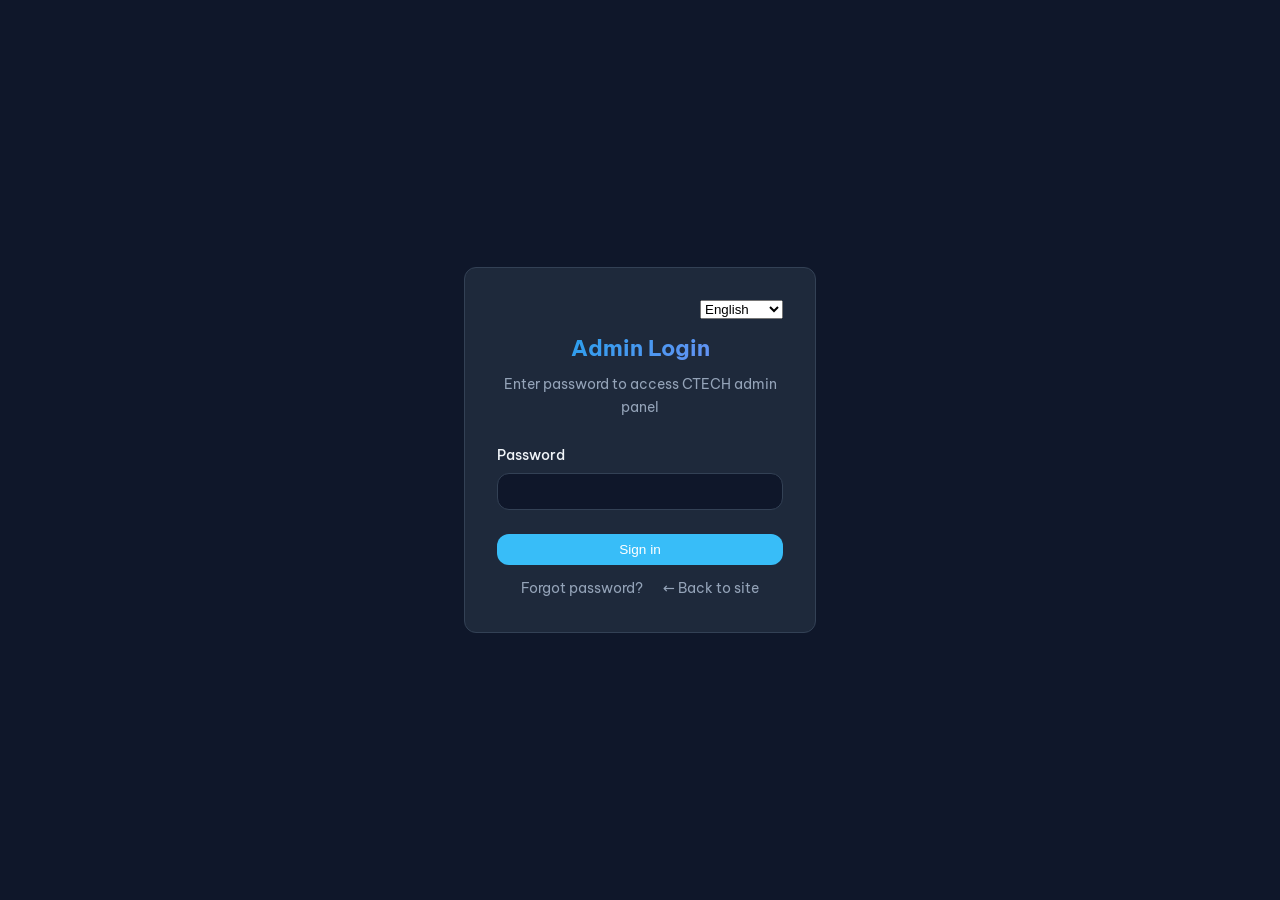
<file: admin/index.html>
<!DOCTYPE html>
<html lang="vi">
<head>
  <meta charset="UTF-8">
  <meta name="viewport" content="width=device-width, initial-scale=1.0">
  <title>Admin — CTECH</title>
  <link rel="icon" href="../assets/favicon.svg?v=2" type="image/svg+xml">
  <link rel="apple-touch-icon" href="../assets/favicon.svg?v=2">
  <link rel="stylesheet" href="../css/style.css">
  <link rel="stylesheet" href="../css/admin.css">
  <script src="../js/theme-bootstrap.js"></script>
</head>
<body class="admin-body" data-base="../">
  <header class="admin-header">
    <h1 data-i18n="admin.title">Bảng quản trị CTECH</h1>
    <div class="admin-header-actions">
      <button type="button" id="btn-admin-logout" class="admin-logout-btn" data-i18n="admin.logout">Đăng xuất</button>
      <select id="lang-select" class="lang-select"></select>
      <nav class="admin-nav">
        <a href="index.html" class="active" data-i18n="admin.dashboard">Tổng quan</a>
        <a href="posts.html" data-i18n="admin.posts">Quản lý đánh giá</a>
        <a href="site.html" data-i18n="admin.site">Cài đặt Website</a>
        <a href="security.html" data-i18n="admin.security.nav">Bảo mật</a>
        <a href="../index.html" data-i18n="admin.backToSite">← Về website</a>
      </nav>
    </div>
  </header>

  <main class="admin-main">
    <div class="admin-stats">
      <div class="admin-stat">
        <div class="admin-stat-num" id="stat-posts">0</div>
        <div class="admin-stat-label" data-i18n="admin.stats.posts">Bài đánh giá</div>
      </div>
      <div class="admin-stat">
        <div class="admin-stat-num" id="stat-comments">0</div>
        <div class="admin-stat-label" data-i18n="admin.stats.comments">Bình luận</div>
      </div>
    </div>

    <div class="admin-cards">
      <a href="posts.html" class="admin-card">
        <div class="admin-card-icon">📝</div>
        <h3 data-i18n="admin.posts">Quản lý đánh giá</h3>
        <p data-i18n="admin.postsDesc">Thêm, sửa, xóa bài đánh giá công nghệ</p>
      </a>
      <a href="site.html" class="admin-card">
        <div class="admin-card-icon">⚙️</div>
        <h3 data-i18n="admin.site">Cài đặt Website</h3>
        <p data-i18n="admin.siteDesc">Thông tin website, profile, giới thiệu</p>
      </a>
      <a href="security.html" class="admin-card">
        <div class="admin-card-icon">🔐</div>
        <h3 data-i18n="admin.security.nav">Bảo mật</h3>
        <p data-i18n="admin.security.desc">Đổi mật khẩu quản trị, khôi phục qua Gmail</p>
      </a>
    </div>
  </main>

  <div class="toast hidden" id="toast"></div>
  <script src="../js/ui-select.js"></script>
  <script src="../js/i18n.js"></script>
  <script src="../js/auth.js"></script>
  <script src="../js/core.js"></script>
  <script>
    // Full app served from Render backend (same origin) - relative paths only, no API_BASE
  </script>
  <script>
    (async () => {
      await AdminAuth.requireAuth();
      await BlogCore.initAdmin();
      AdminAuth.bindLogout();
      const posts = BlogCore.data().posts || [];
      BlogCore.$('#stat-posts').textContent = posts.length;
      BlogCore.$('#stat-comments').textContent = posts.reduce((n, p) => n + (p.comments?.length || 0), 0);
    })();
  </script>
</body>
</html>
</file>
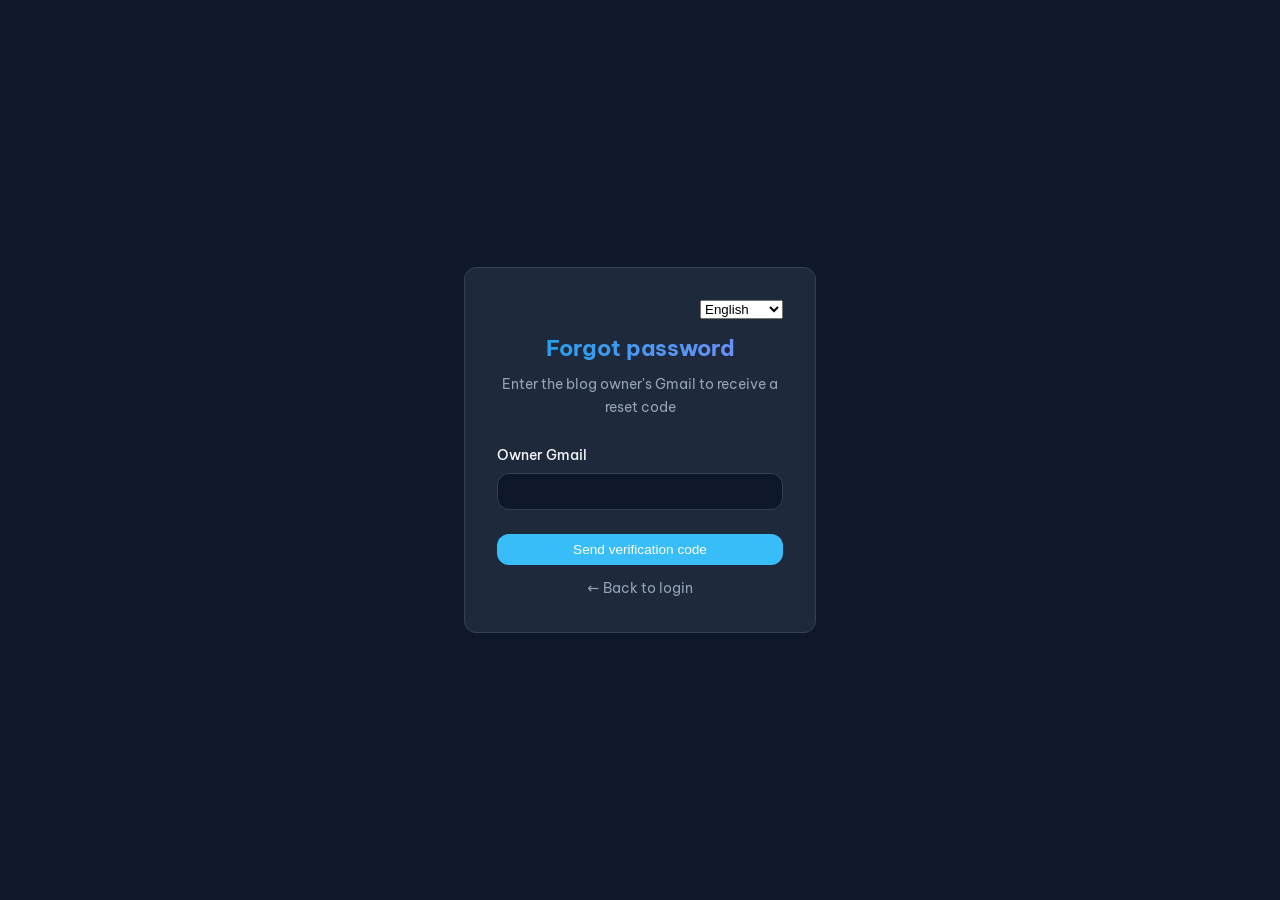
<file: admin/forgot-password.html>
<!DOCTYPE html>
<html lang="vi">
<head>
  <meta charset="UTF-8">
  <meta name="viewport" content="width=device-width, initial-scale=1.0">
  <title>Quên mật khẩu — CTECH Admin</title>
  <link rel="icon" href="../assets/favicon.svg?v=2" type="image/svg+xml">
  <link rel="apple-touch-icon" href="../assets/favicon.svg?v=2">
  <link rel="stylesheet" href="../css/style.css">
  <link rel="stylesheet" href="../css/admin.css">
  <script src="../js/theme-bootstrap.js"></script>
</head>
<body class="admin-body admin-login-page" data-base="../" data-page="admin-forgot">
  <main class="admin-login">
    <div class="admin-login-card">
      <div class="admin-login-lang">
        <select id="lang-select" class="lang-select"></select>
      </div>
      <h1 data-i18n="admin.forgot.title">Quên mật khẩu</h1>
      <p data-i18n="admin.forgot.desc">Nhập Gmail chủ blog để nhận mã xác nhận đặt lại mật khẩu</p>

      <form id="forgot-step1" autocomplete="off">
        <label>
          <span class="i18n-label" data-i18n="admin.forgot.email">Gmail chủ blog</span>
          <input type="email" id="forgot-email" autocomplete="email" required>
        </label>
        <p class="login-error hidden" id="forgot-error"></p>
        <p class="admin-login-hint hidden" id="forgot-success"></p>
        <button type="submit" class="btn-primary" data-i18n="admin.forgot.sendCode">Gửi mã xác nhận</button>
      </form>

      <form id="forgot-step2" class="hidden" autocomplete="off">
        <label>
          <span class="i18n-label" data-i18n="admin.forgot.code">Mã xác nhận (6 số)</span>
          <input type="text" id="reset-code" inputmode="numeric" pattern="[0-9]{6}" maxlength="6" required>
        </label>
        <label>
          <span class="i18n-label" data-i18n="admin.forgot.newPassword">Mật khẩu mới</span>
          <input type="password" id="reset-new-password" autocomplete="new-password" required>
        </label>
        <label>
          <span class="i18n-label" data-i18n="admin.forgot.confirmPassword">Xác nhận mật khẩu mới</span>
          <input type="password" id="reset-confirm-password" autocomplete="new-password" required>
        </label>
        <p class="login-error hidden" id="reset-error"></p>
        <button type="submit" class="btn-primary" data-i18n="admin.forgot.reset">Đặt lại mật khẩu</button>
      </form>

      <a href="login.html" class="admin-login-back" data-i18n="admin.forgot.backLogin">← Quay lại đăng nhập</a>
    </div>
  </main>

  <script src="../js/ui-select.js"></script>
  <script src="../js/i18n.js"></script>
  <script src="../js/auth.js"></script>
  <script>
    (async () => {
      await I18n.init();
      let ownerEmail = '';

      const step1 = document.getElementById('forgot-step1');
      const step2 = document.getElementById('forgot-step2');
      const err1 = document.getElementById('forgot-error');
      const ok1 = document.getElementById('forgot-success');
      const err2 = document.getElementById('reset-error');

      step1.addEventListener('submit', async (e) => {
        e.preventDefault();
        err1.classList.add('hidden');
        ok1.classList.add('hidden');
        ownerEmail = document.getElementById('forgot-email').value.trim();
        const result = await AdminAuth.forgotPassword(ownerEmail);
        if (result.ok) {
          ok1.textContent = result.message || I18n.t('admin.forgot.sent');
          ok1.classList.remove('hidden');
          step1.classList.add('hidden');
          step2.classList.remove('hidden');
        } else {
          err1.textContent = result.error || I18n.t('admin.forgot.error');
          err1.classList.remove('hidden');
        }
      });

      step2.addEventListener('submit', async (e) => {
        e.preventDefault();
        err2.classList.add('hidden');
        const code = document.getElementById('reset-code').value.trim();
        const newPassword = document.getElementById('reset-new-password').value;
        const confirmPassword = document.getElementById('reset-confirm-password').value;
        if (newPassword !== confirmPassword) {
          err2.textContent = I18n.t('admin.security.confirmMismatch');
          err2.classList.remove('hidden');
          return;
        }
        const result = await AdminAuth.resetPassword(ownerEmail, code, newPassword);
        if (result.ok) {
          await AdminAuth.login(newPassword);
          window.location.href = 'index.html';
        } else {
          err2.textContent = result.error || I18n.t('admin.forgot.resetError');
          err2.classList.remove('hidden');
        }
      });
    })();
  </script>
</body>
</html>
</file>
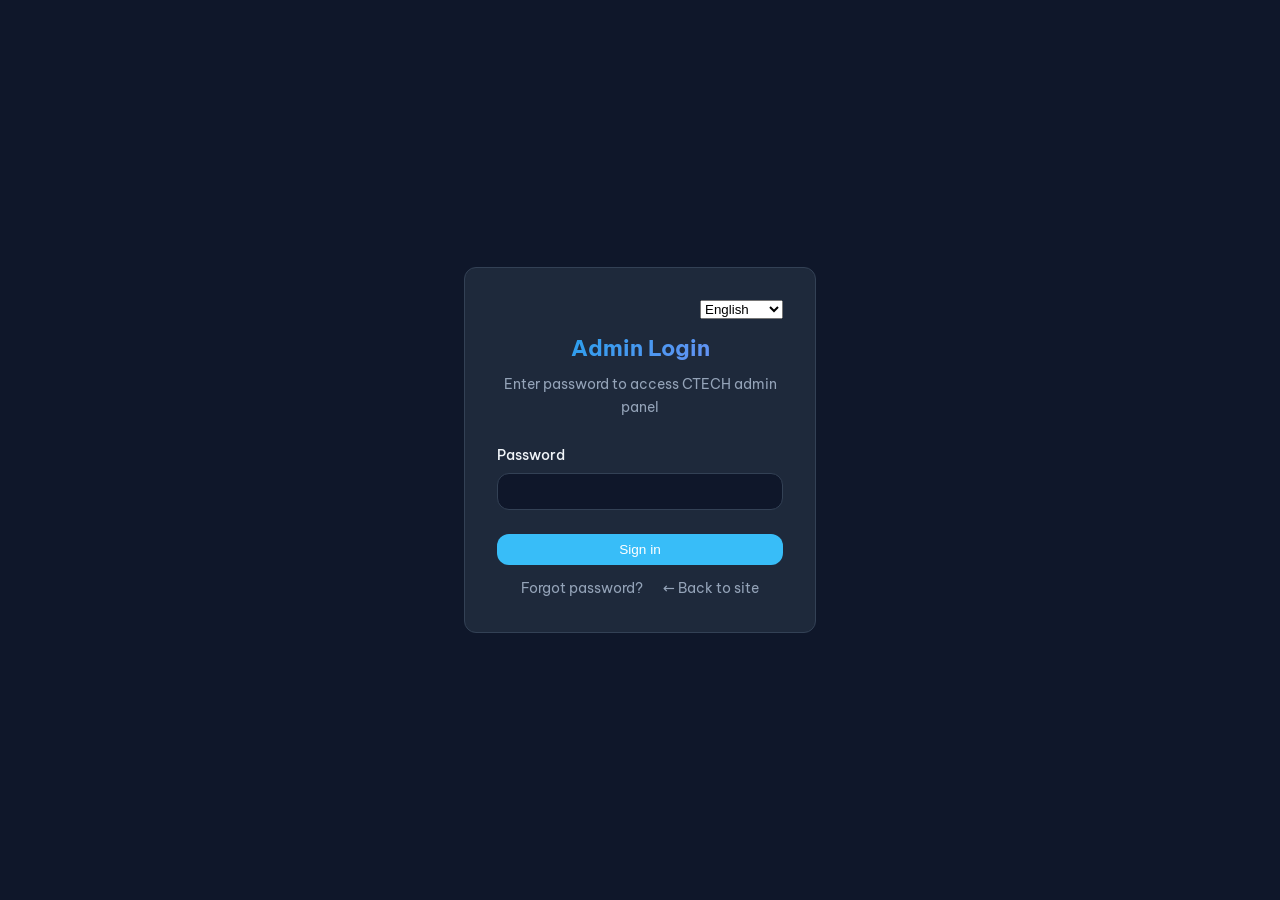
<file: admin/login.html>
<!DOCTYPE html>
<html lang="vi">
<head>
  <meta charset="UTF-8">
  <meta name="viewport" content="width=device-width, initial-scale=1.0">
  <title>Đăng nhập Admin — CTECH</title>
  <link rel="icon" href="../assets/favicon.svg?v=2" type="image/svg+xml">
  <link rel="apple-touch-icon" href="../assets/favicon.svg?v=2">
  <link rel="stylesheet" href="../css/style.css">
  <link rel="stylesheet" href="../css/admin.css">
  <script src="../js/theme-bootstrap.js"></script>
</head>
<body class="admin-body admin-login-page" data-base="../" data-page="admin-login">
  <main class="admin-login">
    <div class="admin-login-card">
      <div class="admin-login-lang">
        <select id="lang-select" class="lang-select"></select>
      </div>
      <h1 data-i18n="admin.login.title">Đăng nhập Quản trị</h1>
      <p data-i18n="admin.login.desc">Nhập mật khẩu để truy cập bảng quản trị CTECH</p>
      <form id="login-form" autocomplete="off">
        <label>
          <span class="i18n-label" data-i18n="admin.login.password">Mật khẩu</span>
          <input type="password" id="login-password" autocomplete="off" required>
        </label>
        <p class="login-error hidden" id="login-error" data-i18n="admin.login.error">Mật khẩu không đúng</p>
        <button type="submit" class="btn-primary" data-i18n="admin.login.submit">Đăng nhập</button>
      </form>
      <a href="forgot-password.html" class="admin-login-back" data-i18n="admin.forgot.link">Quên mật khẩu?</a>
      <a href="../index.html" class="admin-login-back" data-i18n="admin.backToSite">← Về website</a>
    </div>
  </main>

  <script src="../js/ui-select.js"></script>
  <script src="../js/i18n.js"></script>
  <script src="../js/auth.js"></script>
  <script>
    // Full app served from Render backend (same origin) - relative paths only, no API_BASE
  </script>
  <script>
    (async () => {
      await I18n.init();
      if (AdminAuth.getPassword()) {
        window.location.href = 'index.html';
        return;
      }
      document.getElementById('login-form').addEventListener('submit', async (e) => {
        e.preventDefault();
        const password = document.getElementById('login-password').value.trim();
        const errEl = document.getElementById('login-error');
        errEl.classList.add('hidden');
        const result = await AdminAuth.login(password);
        if (result.ok) {
          window.location.href = 'index.html';
        } else {
          errEl.textContent = result.error || I18n.t('admin.login.error');
          errEl.classList.remove('hidden');
        }
      });
    })();
  </script>
</body>
</html>
</file>
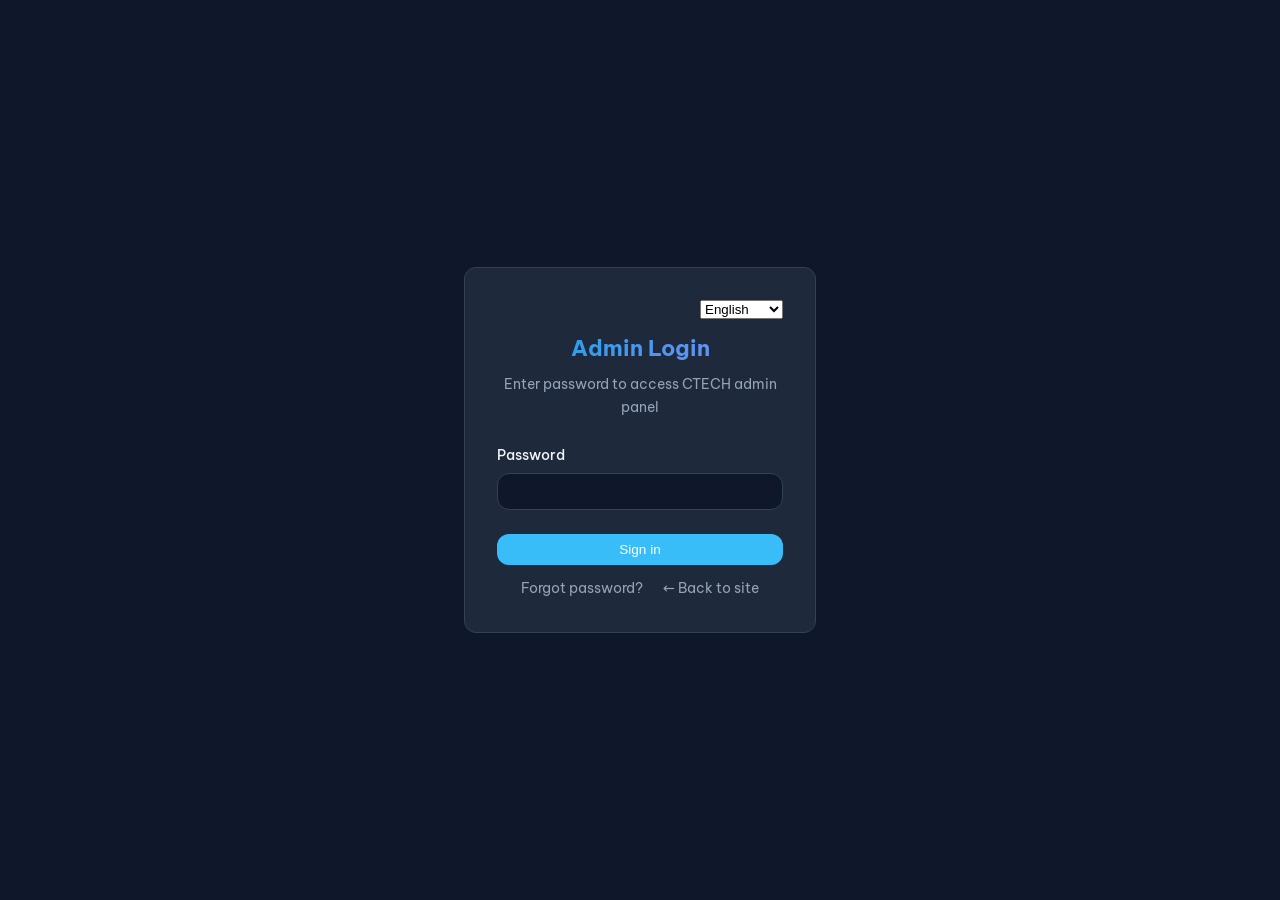
<file: admin/posts.html>
<!DOCTYPE html>
<html lang="vi">
<head>
  <meta charset="UTF-8">
  <meta name="viewport" content="width=device-width, initial-scale=1.0">
  <title>Quản lý đánh giá — CTECH Admin</title>
  <link rel="icon" href="../assets/favicon.svg?v=2" type="image/svg+xml">
  <link rel="apple-touch-icon" href="../assets/favicon.svg?v=2">
  <link rel="stylesheet" href="../css/style.css">
  <link rel="stylesheet" href="../css/admin.css">
  <script src="../js/theme-bootstrap.js"></script>
</head>
<body class="admin-body" data-base="../">
  <header class="admin-header">
    <h1 data-i18n="admin.posts">Quản lý đánh giá</h1>
    <div class="admin-header-actions">
      <button type="button" id="btn-admin-logout" class="admin-logout-btn" data-i18n="admin.logout">Đăng xuất</button>
      <select id="lang-select" class="lang-select"></select>
      <nav class="admin-nav">
        <a href="index.html" data-i18n="admin.dashboard">Tổng quan</a>
        <a href="posts.html" class="active" data-i18n="admin.posts">Quản lý đánh giá</a>
        <a href="site.html" data-i18n="admin.site">Cài đặt Website</a>
        <a href="security.html" data-i18n="admin.security.nav">Bảo mật</a>
        <a href="../index.html" data-i18n="admin.backToSite">← Về website</a>
      </nav>
    </div>
  </header>

  <main class="admin-main">
    <div class="admin-toolbar">
      <p data-i18n="admin.postsDesc">Thêm, sửa, xóa bài đánh giá công nghệ</p>
      <button class="btn-primary" id="btn-add-post" data-i18n="admin.addPost">+ Thêm bài đánh giá</button>
    </div>
    <div id="admin-posts-list"></div>
  </main>

  <div class="modal hidden" id="edit-post-modal">
    <div class="modal-backdrop" id="edit-modal-backdrop"></div>
    <div class="modal-content edit-form" style="max-width:800px">
      <h3 id="edit-post-title">Chỉnh sửa bài viết</h3>
      <div class="form-section">
        <div class="form-section-title">🇻🇳 Tiếng Việt</div>
        <label data-i18n="admin.field.reviewTarget">Sản phẩm / công nghệ đánh giá<input type="text" id="edit-review-target"></label>
        <label data-i18n="admin.field.title">Tiêu đề<input type="text" id="edit-title"></label>
        <label data-i18n="admin.field.excerpt">Mô tả ngắn<textarea id="edit-excerpt" rows="2"></textarea></label>
        <label data-i18n="admin.field.content">Nội dung đánh giá<textarea id="edit-content" rows="6"></textarea></label>
      </div>
      <div class="form-section">
        <div class="form-section-title">🇬🇧 English</div>
        <label data-i18n="admin.field.reviewTargetEn">Sản phẩm (EN)<input type="text" id="edit-review-target-en"></label>
        <label data-i18n="admin.field.titleEn">Tiêu đề (EN)<input type="text" id="edit-title-en"></label>
        <label data-i18n="admin.field.excerptEn">Mô tả ngắn (EN)<textarea id="edit-excerpt-en" rows="2"></textarea></label>
        <label data-i18n="admin.field.contentEn">Nội dung (EN)<textarea id="edit-content-en" rows="6"></textarea></label>
      </div>
      <div class="form-row">
        <label data-i18n="admin.field.rating">Điểm đánh giá (0–10)<input type="number" id="edit-rating" min="0" max="10" step="0.1" placeholder="8.5"></label>
        <label data-i18n="admin.field.date">Ngày<input type="date" id="edit-date"></label>
      </div>
      <label data-i18n="admin.field.image">Ảnh
        <div class="image-input-row">
          <input type="text" id="edit-image">
          <button type="button" class="btn-secondary" id="btn-upload-post-image" data-i18n="admin.upload">Upload</button>
          <input type="file" id="edit-image-file" accept="image/*" class="hidden">
        </div>
        <img src="" alt="" id="edit-image-preview" class="image-preview hidden">
      </label>
      <label>
        Link bản đồ Google Maps (tùy chọn)
        <input type="text" id="edit-map-url" placeholder="https://www.google.com/maps/place/... hoặc https://www.google.com/maps/embed?pb=...">
        <small style="display:block; margin-top:4px; font-size:0.85em; opacity:0.75;">
          • Dán link chia sẻ thông thường (maps.app.goo.gl hoặc google.com/maps/place) — hệ thống sẽ tự cố gắng hiển thị bản đồ.<br>
          • Hoặc dán link nhúng embed (từ Share → "Nhúng bản đồ") để hiển thị đẹp nhất trực tiếp.<br>
          Để trống nếu bài viết không cần hiển thị bản đồ.
        </small>
      </label>
      <label data-i18n="admin.field.tags">Tags<input type="text" id="edit-tags"></label>
      <div class="edit-actions">
        <button class="btn-danger hidden" id="btn-delete-post" data-i18n="admin.delete">Xóa</button>
        <button class="btn-secondary" id="btn-cancel-edit-post" data-i18n="admin.cancel">Hủy</button>
        <button class="btn-primary" id="btn-confirm-edit-post" data-i18n="admin.save">Lưu</button>
      </div>
    </div>
  </div>

  <div class="modal hidden" id="comments-modal">
    <div class="modal-backdrop" id="comments-modal-backdrop"></div>
    <div class="modal-content" style="max-width:640px">
      <h3 id="comments-modal-title">Bình luận</h3>
      <div id="admin-comments-list" class="admin-comments-list"></div>
      <div class="edit-actions">
        <button type="button" class="btn-secondary" id="btn-close-comments" data-i18n="admin.cancel">Đóng</button>
      </div>
    </div>
  </div>

  <div class="toast hidden" id="toast"></div>
  <script src="../js/modal.js"></script>
  <script src="../js/ui-select.js"></script>
  <script src="../js/i18n.js"></script>
  <script src="../js/auth.js"></script>
  <script src="../js/core.js"></script>
  <script src="../js/admin-core.js"></script>
  <script src="../js/admin-posts.js"></script>
</body>
</html>
</file>
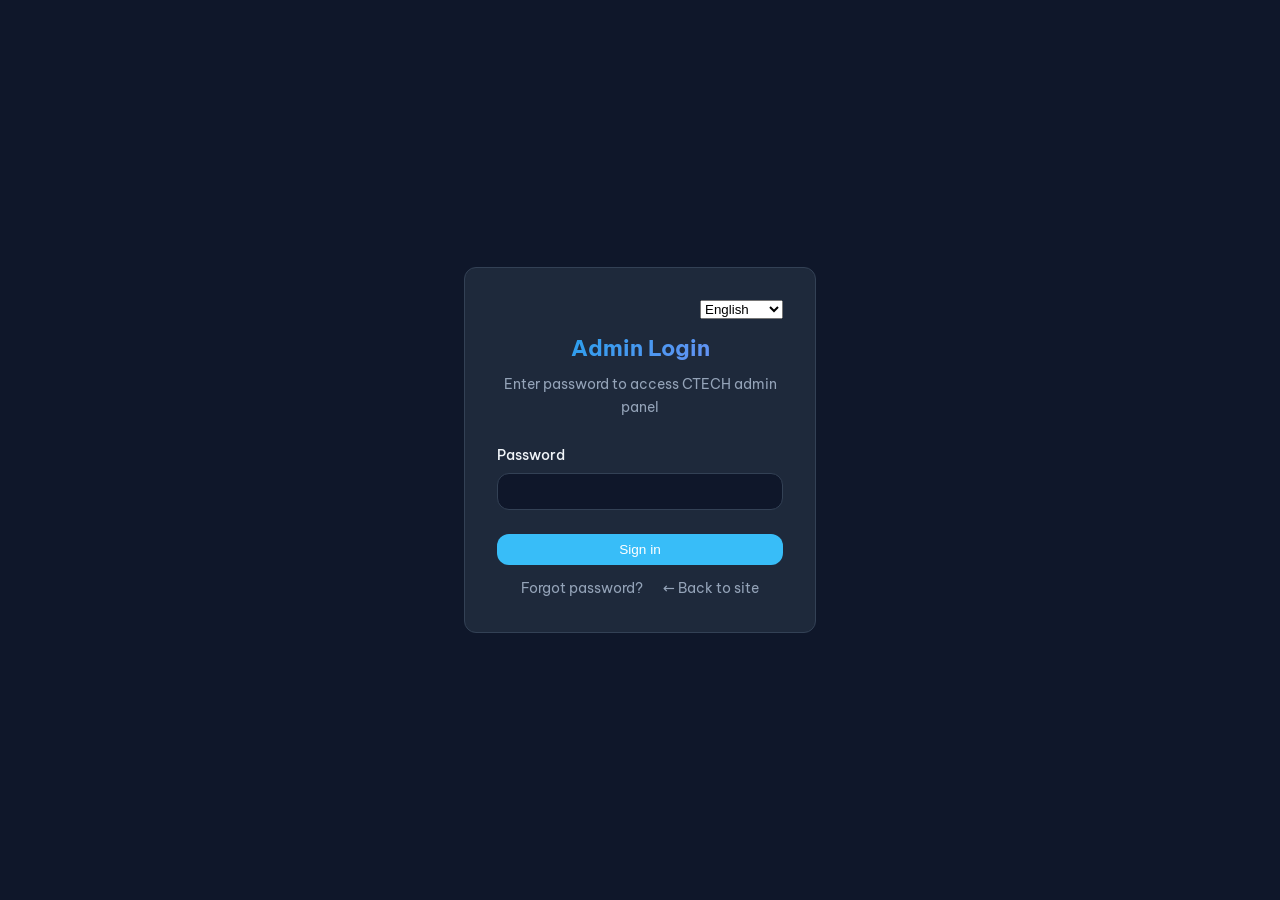
<file: admin/products.html>
<!DOCTYPE html>
<html lang="vi">
<head>
  <meta charset="UTF-8">
  <meta name="viewport" content="width=device-width, initial-scale=1.0">
  <title>Quản lý Cửa hàng — CTECH Admin</title>
  <link rel="stylesheet" href="../css/style.css">
  <link rel="stylesheet" href="../css/admin.css">
  <script src="../js/theme-bootstrap.js"></script>
</head>
<body class="admin-body" data-base="../">
  <header class="admin-header">
    <h1 data-i18n="admin.products">Quản lý Cửa hàng</h1>
    <div class="admin-header-actions">
      <button type="button" id="btn-admin-logout" class="admin-logout-btn" data-i18n="admin.logout">Đăng xuất</button>
      <select id="lang-select" class="lang-select"></select>
      <nav class="admin-nav">
        <a href="index.html" data-i18n="admin.dashboard">Tổng quan</a>
        <a href="posts.html" data-i18n="admin.posts">Quản lý Blog</a>
        <a href="products.html" class="active" data-i18n="admin.products">Quản lý Cửa hàng</a>
        <a href="site.html" data-i18n="admin.site">Cài đặt Website</a>
        <a href="security.html" data-i18n="admin.security.nav">Bảo mật</a>
        <a href="../index.html" data-i18n="admin.backToSite">← Về website</a>
      </nav>
    </div>
  </header>

  <main class="admin-main">
    <div class="admin-toolbar">
      <p data-i18n="admin.productsDesc">Thêm, sửa, xóa sản phẩm cửa hàng</p>
      <button class="btn-primary" id="btn-add-product" data-i18n="admin.addProduct">+ Thêm sản phẩm</button>
    </div>
    <div id="admin-products-list"></div>
  </main>

  <div class="modal hidden" id="edit-product-modal">
    <div class="modal-backdrop" id="edit-product-backdrop"></div>
    <div class="modal-content edit-form" style="max-width:800px">
      <h3 id="edit-product-title">Chỉnh sửa sản phẩm</h3>
      <div class="form-section">
        <div class="form-section-title">🇻🇳 Tiếng Việt</div>
        <label data-i18n="admin.field.name">Tên sản phẩm<input type="text" id="edit-product-name"></label>
        <label data-i18n="admin.field.desc">Mô tả<textarea id="edit-product-desc" rows="3"></textarea></label>
        <label data-i18n="admin.field.specs">Thông số<textarea id="edit-product-specs" rows="4"></textarea></label>
      </div>
      <div class="form-section">
        <div class="form-section-title">🇬🇧 English</div>
        <label data-i18n="admin.field.nameEn">Tên (EN)<input type="text" id="edit-product-name-en"></label>
        <label data-i18n="admin.field.descEn">Mô tả (EN)<textarea id="edit-product-desc-en" rows="3"></textarea></label>
        <label>Specs (EN)<textarea id="edit-product-specs-en" rows="4"></textarea></label>
      </div>
      <label data-i18n="admin.field.category">Danh mục<input type="text" id="edit-product-category"></label>
      <label data-i18n="admin.field.price">Giá gốc<input type="number" id="edit-product-price"></label>
      <label data-i18n="admin.field.salePrice">Giá KM<input type="number" id="edit-product-sale"></label>
      <label data-i18n="admin.field.image">Ảnh
        <div class="image-input-row">
          <input type="text" id="edit-product-image">
          <button type="button" class="btn-secondary" id="btn-upload-product-image" data-i18n="admin.upload">Upload</button>
          <input type="file" id="edit-product-image-file" accept="image/*" class="hidden">
        </div>
        <img src="" alt="" id="edit-product-image-preview" class="image-preview hidden">
      </label>
      <label><input type="checkbox" id="edit-product-stock" checked> <span data-i18n="admin.field.inStock">Còn hàng</span></label>
      <label><input type="checkbox" id="edit-product-featured"> <span data-i18n="admin.field.featured">Nổi bật</span></label>
      <div class="edit-actions">
        <button class="btn-danger hidden" id="btn-delete-product" data-i18n="admin.delete">Xóa</button>
        <button class="btn-secondary" id="btn-cancel-edit-product" data-i18n="admin.cancel">Hủy</button>
        <button class="btn-primary" id="btn-confirm-edit-product" data-i18n="admin.save">Lưu</button>
      </div>
    </div>
  </div>

  <div class="toast hidden" id="toast"></div>
  <script src="../js/modal.js"></script>
  <script src="../js/ui-select.js"></script>
  <script src="../js/i18n.js"></script>
  <script src="../js/auth.js"></script>
  <script src="../js/core.js"></script>
  <script src="../js/admin-core.js"></script>
  <script src="../js/admin-products.js"></script>
</body>
</html>
</file>
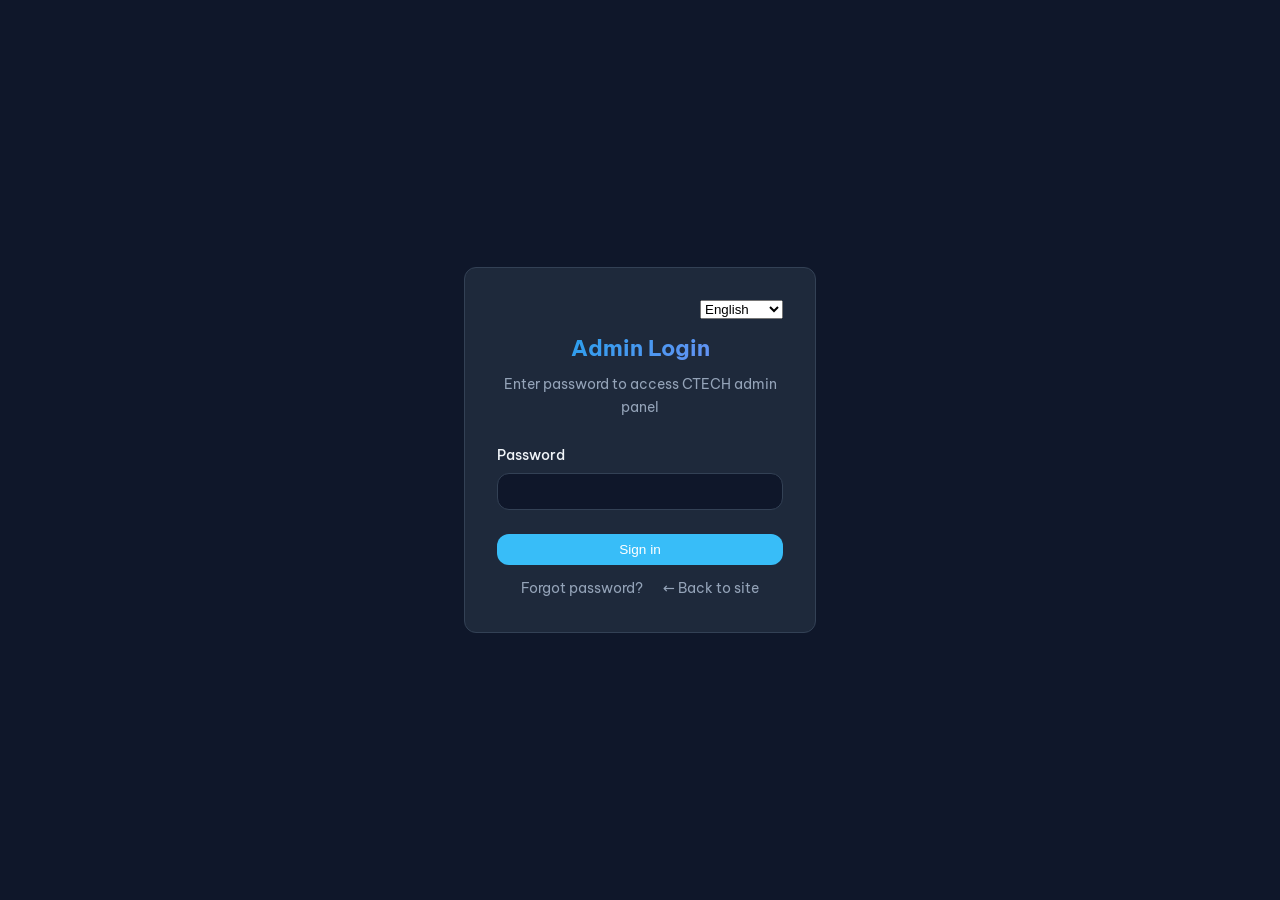
<file: admin/security.html>
<!DOCTYPE html>
<html lang="vi">
<head>
  <meta charset="UTF-8">
  <meta name="viewport" content="width=device-width, initial-scale=1.0">
  <title>Bảo mật — CTECH Admin</title>
  <link rel="icon" href="../assets/favicon.svg?v=2" type="image/svg+xml">
  <link rel="apple-touch-icon" href="../assets/favicon.svg?v=2">
  <link rel="stylesheet" href="../css/style.css">
  <link rel="stylesheet" href="../css/admin.css">
  <script src="../js/theme-bootstrap.js"></script>
</head>
<body class="admin-body" data-base="../">
  <header class="admin-header">
    <h1 data-i18n="admin.security.title">Bảo mật</h1>
    <div class="admin-header-actions">
      <button type="button" id="btn-admin-logout" class="admin-logout-btn" data-i18n="admin.logout">Đăng xuất</button>
      <select id="lang-select" class="lang-select"></select>
      <nav class="admin-nav">
        <a href="index.html" data-i18n="admin.dashboard">Tổng quan</a>
        <a href="posts.html" data-i18n="admin.posts">Quản lý đánh giá</a>
        <a href="site.html" data-i18n="admin.site">Cài đặt Website</a>
        <a href="security.html" class="active" data-i18n="admin.security.nav">Bảo mật</a>
        <a href="../index.html" data-i18n="admin.backToSite">← Về website</a>
      </nav>
    </div>
  </header>

  <main class="admin-main admin-main-wide">
    <p class="admin-page-desc" data-i18n="admin.security.desc">Đổi mật khẩu quản trị và cấu hình khôi phục qua Gmail</p>

    <form id="change-password-form" class="admin-site-form">
      <section class="admin-form-block">
        <h2 data-i18n="admin.security.changeTitle">Đổi mật khẩu quản trị</h2>
        <label data-i18n="admin.security.current">Mật khẩu hiện tại
          <input type="password" id="current-password" autocomplete="current-password" required>
        </label>
        <label data-i18n="admin.security.new">Mật khẩu mới
          <input type="password" id="new-password" autocomplete="new-password" required>
        </label>
        <label data-i18n="admin.security.confirm">Xác nhận mật khẩu mới
          <input type="password" id="confirm-password" autocomplete="new-password" required>
        </label>
        <p class="login-error hidden" id="change-error"></p>
        <div class="admin-form-actions">
          <button type="submit" class="btn-primary" data-i18n="admin.security.submit">Lưu mật khẩu mới</button>
        </div>
      </section>

      <section class="admin-form-block">
        <h2 data-i18n="admin.security.googleTitle">Đăng nhập Google (thành viên)</h2>
        <p class="admin-login-hint">
          <strong data-i18n="admin.security.googleHintTitle">Chỉ cần Client ID</strong>
          <span data-i18n="admin.security.googleHint">Tạo OAuth Client trên Google Cloud, copy Client ID vào đây. Authorized JavaScript origins: http://localhost:8080 và link blog public.</span>
        </p>
        <label data-i18n="admin.security.googleClientId">Google Client ID
          <input type="text" id="google-client-id" placeholder="xxxxx.apps.googleusercontent.com" autocomplete="off">
        </label>
        <p class="login-error hidden" id="google-oauth-error"></p>
        <div class="admin-form-actions">
          <button type="button" class="btn-primary" id="btn-save-google-oauth" data-i18n="admin.security.googleSave">Lưu Client ID</button>
          <button type="button" class="btn-secondary" id="btn-open-google-console" data-i18n="admin.security.googleOpen">Mở Google Cloud</button>
        </div>
      </section>

      <section class="admin-form-block">
        <h2 data-i18n="admin.security.recoveryTitle">Khôi phục qua Gmail</h2>
        <p class="admin-login-hint">
          <strong data-i18n="admin.security.recoveryHintTitle">Cấu hình gửi mã qua Gmail</strong>
          <span data-i18n="admin.security.recoveryHint">Chỉnh file config.json: ownerEmail (Gmail chủ blog) và smtp.appPassword (Mật khẩu ứng dụng Gmail). Trang quên mật khẩu sẽ gửi mã 6 số tới email này.</span>
        </p>
        <a href="forgot-password.html" class="btn-secondary" data-i18n="admin.forgot.link">Quên mật khẩu?</a>
      </section>
    </form>
  </main>

  <div class="toast hidden" id="toast"></div>
  <script src="../js/ui-select.js"></script>
  <script src="../js/i18n.js"></script>
  <script src="../js/auth.js"></script>
  <script src="../js/core.js"></script>
  <script>
    (async () => {
      await AdminAuth.requireAuth();
      await BlogCore.initAdmin();
      AdminAuth.bindLogout();

      const form = document.getElementById('change-password-form');
      const errEl = document.getElementById('change-error');

      const googleInput = document.getElementById('google-client-id');
      const googleErr = document.getElementById('google-oauth-error');
      try {
        const res = await fetch('../api/auth/google/status');
        const status = await res.json();
        if (status.clientId) googleInput.value = status.clientId;
      } catch { /* ignore */ }

      document.getElementById('btn-open-google-console')?.addEventListener('click', () => {
        window.open('https://console.cloud.google.com/apis/credentials/oauthclient', '_blank');
      });

      document.getElementById('btn-save-google-oauth')?.addEventListener('click', async () => {
        googleErr.classList.add('hidden');
        const clientId = googleInput.value.trim();
        try {
          const res = await fetch('../api/admin/google-oauth', {
            method: 'POST',
            headers: { 'Content-Type': 'application/json', ...AdminAuth.authHeaders() },
            body: JSON.stringify({ clientId })
          });
          const result = await res.json();
          if (!res.ok || !result.ok) throw new Error(result.error || I18n.t('admin.security.googleError'));
          BlogCore.showToast(result.message || I18n.t('admin.security.googleSaved'), 'success');
        } catch (ex) {
          googleErr.textContent = ex.message;
          googleErr.classList.remove('hidden');
        }
      });

      form.addEventListener('submit', async (e) => {
        e.preventDefault();
        errEl.classList.add('hidden');
        const currentPassword = document.getElementById('current-password').value;
        const newPassword = document.getElementById('new-password').value;
        const confirmPassword = document.getElementById('confirm-password').value;
        if (newPassword !== confirmPassword) {
          errEl.textContent = I18n.t('admin.security.confirmMismatch');
          errEl.classList.remove('hidden');
          return;
        }
        const result = await AdminAuth.changePassword(currentPassword, newPassword, confirmPassword);
        if (result.ok) {
          AdminAuth.setPassword(newPassword);
          form.reset();
          BlogCore.showToast(result.message || I18n.t('admin.security.success'), 'success');
        } else {
          errEl.textContent = result.error || I18n.t('admin.security.error');
          errEl.classList.remove('hidden');
        }
      });
    })();
  </script>
</body>
</html>
</file>
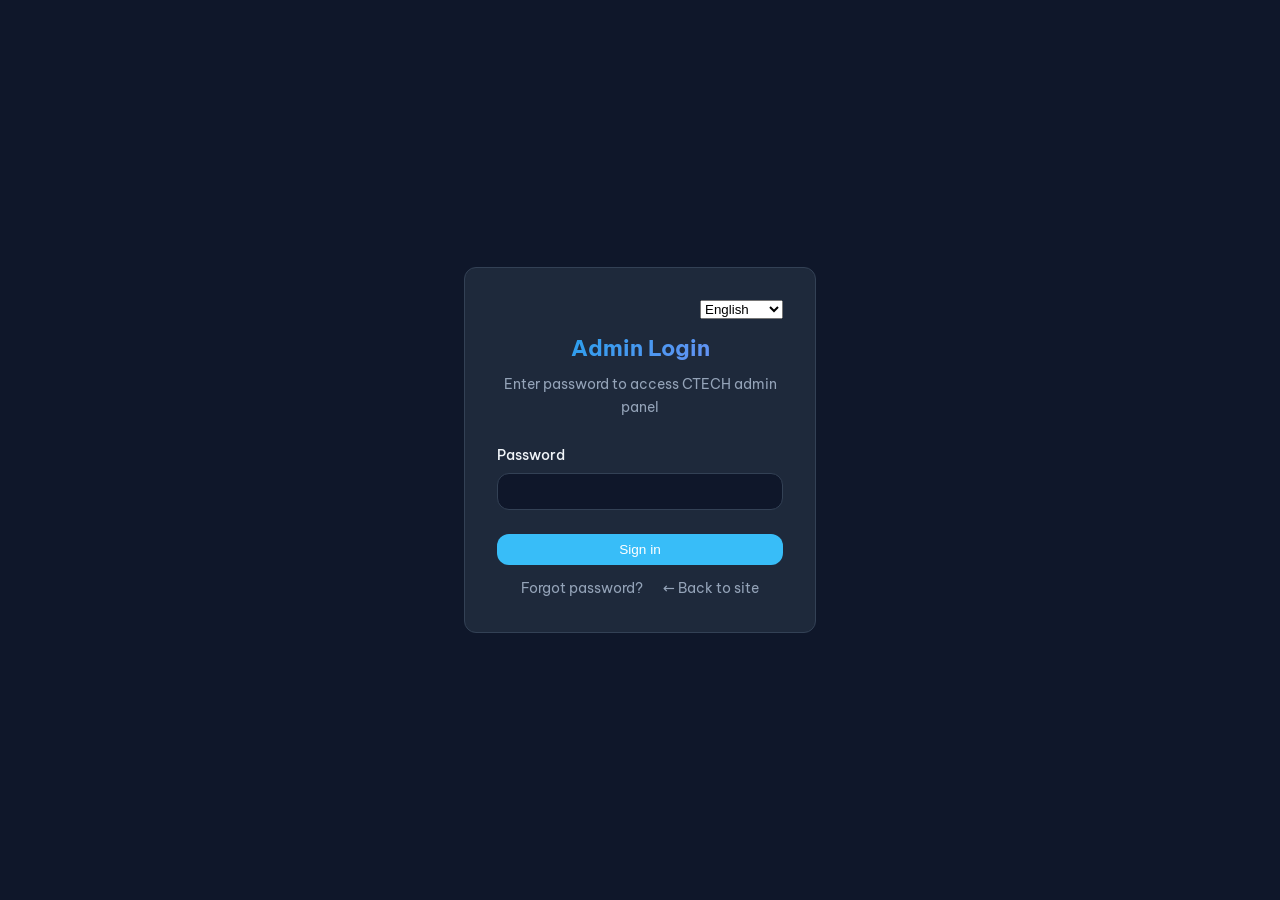
<file: admin/site.html>
<!DOCTYPE html>
<html lang="vi">
<head>
  <meta charset="UTF-8">
  <meta name="viewport" content="width=device-width, initial-scale=1.0">
  <title>Cài đặt Website — CTECH Admin</title>
  <link rel="icon" href="../assets/favicon.svg?v=2" type="image/svg+xml">
  <link rel="apple-touch-icon" href="../assets/favicon.svg?v=2">
  <link rel="stylesheet" href="../css/style.css">
  <link rel="stylesheet" href="../css/admin.css">
  <script src="../js/theme-bootstrap.js"></script>
</head>
<body class="admin-body" data-base="../">
  <header class="admin-header">
    <h1 data-i18n="admin.site">Cài đặt Website</h1>
    <div class="admin-header-actions">
      <button type="button" id="btn-admin-logout" class="admin-logout-btn" data-i18n="admin.logout">Đăng xuất</button>
      <select id="lang-select" class="lang-select"></select>
      <nav class="admin-nav">
        <a href="index.html" data-i18n="admin.dashboard">Tổng quan</a>
        <a href="posts.html" data-i18n="admin.posts">Quản lý đánh giá</a>

        <a href="site.html" class="active" data-i18n="admin.site">Cài đặt Website</a>
        <a href="security.html" data-i18n="admin.security.nav">Bảo mật</a>
        <a href="../index.html" data-i18n="admin.backToSite">← Về website</a>
      </nav>
    </div>
  </header>

  <main class="admin-main admin-main-wide">
    <p class="admin-page-desc" data-i18n="admin.siteDesc">Thông tin website, profile, cửa hàng</p>

    <form id="site-form" class="admin-site-form">
      <section class="admin-form-block">
        <h2 data-i18n="admin.site.section.profile">Hồ sơ cá nhân</h2>
        <div class="form-section">
          <div class="form-section-title">🇻🇳 Tiếng Việt</div>
          <label data-i18n="admin.site.field.name">Họ tên<input type="text" id="profile-name"></label>
          <label data-i18n="admin.site.field.jobTitle">Chức danh<input type="text" id="profile-title"></label>
          <label data-i18n="admin.site.field.bio">Giới thiệu ngắn<textarea id="profile-bio" rows="2"></textarea></label>
          <label data-i18n="admin.site.field.location">Địa điểm<input type="text" id="profile-location"></label>
        </div>
        <div class="form-section">
          <div class="form-section-title">🇬🇧 English</div>
          <label data-i18n="admin.site.field.nameEn">Họ tên (EN)<input type="text" id="profile-name-en"></label>
          <label data-i18n="admin.site.field.jobTitleEn">Chức danh (EN)<input type="text" id="profile-title-en"></label>
          <label data-i18n="admin.site.field.bioEn">Giới thiệu (EN)<textarea id="profile-bio-en" rows="2"></textarea></label>
          <label data-i18n="admin.site.field.locationEn">Địa điểm (EN)<input type="text" id="profile-location-en"></label>
        </div>
        <label data-i18n="admin.site.field.email">Email<input type="email" id="profile-email"></label>
        <label data-i18n="admin.field.image">Ảnh đại diện
          <div class="image-input-row">
            <input type="text" id="profile-avatar">
            <button type="button" class="btn-secondary" id="btn-upload-avatar" data-i18n="admin.upload">Upload</button>
            <input type="file" id="profile-avatar-file" accept="image/*" class="hidden">
          </div>
          <img src="" alt="" id="profile-avatar-preview" class="image-preview hidden">
        </label>
        <label data-i18n="admin.site.field.cover">Ảnh bìa
          <div class="image-input-row">
            <input type="text" id="profile-cover">
            <button type="button" class="btn-secondary" id="btn-upload-cover" data-i18n="admin.upload">Upload</button>
            <input type="file" id="profile-cover-file" accept="image/*" class="hidden">
          </div>
          <img src="" alt="" id="profile-cover-preview" class="image-preview hidden">
        </label>
        <div class="form-row">
          <label data-i18n="admin.site.field.github">GitHub<input type="url" id="social-github"></label>
          <label data-i18n="admin.site.field.linkedin">LinkedIn<input type="url" id="social-linkedin"></label>
          <label data-i18n="admin.site.field.facebook">Facebook<input type="url" id="social-facebook"></label>
        </div>
      </section>

      <section class="admin-form-block">
        <h2 data-i18n="admin.site.section.site">Thông tin website</h2>
        <div class="form-section">
          <div class="form-section-title">🇻🇳 Tiếng Việt</div>
          <label data-i18n="admin.site.field.siteTitle">Tên website<input type="text" id="site-title"></label>
          <label data-i18n="admin.site.field.siteTagline">Tagline<textarea id="site-tagline" rows="2"></textarea></label>
          <label data-i18n="admin.site.field.footer">Footer<textarea id="site-footer" rows="2"></textarea></label>
        </div>
        <div class="form-section">
          <div class="form-section-title">🇬🇧 English</div>
          <label data-i18n="admin.site.field.siteTitleEn">Tên website (EN)<input type="text" id="site-title-en"></label>
          <label data-i18n="admin.site.field.siteTaglineEn">Tagline (EN)<textarea id="site-tagline-en" rows="2"></textarea></label>
          <label data-i18n="admin.site.field.footerEn">Footer (EN)<textarea id="site-footer-en" rows="2"></textarea></label>
        </div>
        <label data-i18n="admin.site.field.theme">Giao diện mặc định<select id="site-theme"></select></label>
      </section>

      <section class="admin-form-block">
        <h2 data-i18n="admin.site.section.blog">Blog đánh giá</h2>
        <div class="form-section">
          <div class="form-section-title">🇻🇳 Tiếng Việt</div>
          <label data-i18n="admin.site.field.blogTagline">Mô tả trang đánh giá<textarea id="blog-tagline" rows="2"></textarea></label>
        </div>
        <div class="form-section">
          <div class="form-section-title">🇬🇧 English</div>
          <label data-i18n="admin.site.field.blogTaglineEn">Mô tả (EN)<textarea id="blog-tagline-en" rows="2"></textarea></label>
        </div>
      </section>

      <section class="admin-form-block">
        <h2 data-i18n="admin.site.section.contact">Liên hệ &amp; bong bóng chat</h2>
        <div class="form-row">
          <label data-i18n="admin.site.field.phone">Số điện thoại<input type="tel" id="contact-phone"></label>
          <label data-i18n="admin.site.field.zalo">Zalo<input type="tel" id="contact-zalo"></label>
        </div>
        <div class="form-row">
          <label data-i18n="admin.site.field.telegram">Telegram<input type="text" id="contact-telegram" placeholder="@username"></label>
          <label data-i18n="admin.site.field.messenger">Messenger<input type="text" id="contact-messenger" placeholder="https://m.me/..."></label>
        </div>
        <label data-i18n="admin.site.field.whatsapp">WhatsApp<input type="tel" id="contact-whatsapp" placeholder="84901234567"></label>
      </section>

      <section class="admin-form-block">
        <h2 data-i18n="admin.site.section.about">Giới thiệu</h2>
        <div class="form-section">
          <div class="form-section-title">🇻🇳 Tiếng Việt</div>
          <label data-i18n="admin.site.field.aboutHeading">Tiêu đề<textarea id="about-heading" rows="1"></textarea></label>
          <label data-i18n="admin.site.field.paragraphs">Nội dung (mỗi đoạn cách nhau 1 dòng trống)<textarea id="about-paragraphs" rows="5"></textarea></label>
        </div>
        <div class="form-section">
          <div class="form-section-title">🇬🇧 English</div>
          <label data-i18n="admin.site.field.aboutHeadingEn">Tiêu đề (EN)<textarea id="about-heading-en" rows="1"></textarea></label>
          <label data-i18n="admin.site.field.paragraphsEn">Nội dung (EN)<textarea id="about-paragraphs-en" rows="5"></textarea></label>
        </div>
        <label data-i18n="admin.site.field.aboutImage">Ảnh giới thiệu
          <div class="image-input-row">
            <input type="text" id="about-image">
            <button type="button" class="btn-secondary" id="btn-upload-about" data-i18n="admin.upload">Upload</button>
            <input type="file" id="about-image-file" accept="image/*" class="hidden">
          </div>
          <img src="" alt="" id="about-image-preview" class="image-preview hidden">
        </label>
      </section>

      <section class="admin-form-block">
        <h2 data-i18n="admin.site.section.services">Dịch vụ &amp; Lĩnh vực</h2>
        <div id="services-list"></div>
        <button type="button" class="btn-secondary" id="btn-add-service" data-i18n="admin.site.addService">+ Thêm dịch vụ</button>
      </section>

      <div class="admin-form-actions">
        <button type="submit" class="btn-primary" data-i18n="admin.save">Lưu tất cả</button>
      </div>
    </form>
  </main>

  <div class="toast hidden" id="toast"></div>
  <script src="../js/ui-select.js"></script>
  <script src="../js/i18n.js"></script>
  <script src="../js/auth.js"></script>
  <script src="../js/core.js"></script>
  <script src="../js/admin-site.js"></script>
</body>
</html>
</file>
<file: css/style.css>
@import url('https://fonts.googleapis.com/css2?family=Be+Vietnam+Pro:ital,wght@0,300;0,400;0,500;0,600;0,700;1,400&display=swap');

*, *::before, *::after { box-sizing: border-box; margin: 0; padding: 0; }

:root {
  --bg: #0f172a;
  --bg-card: #1e293b;
  --bg-hover: #334155;
  --text: #f1f5f9;
  --text-muted: #94a3b8;
  --primary: #38bdf8;
  --primary-hover: #0ea5e9;
  --accent: #818cf8;
  --border: #334155;
  --gradient: linear-gradient(135deg, #0ea5e9 0%, #818cf8 100%);
  --font: 'Be Vietnam Pro', system-ui, -apple-system, BlinkMacSystemFont, 'Segoe UI', Roboto, 'Helvetica Neue', Arial, 'Noto Sans SC', 'Noto Sans KR', 'Noto Sans JP', 'Microsoft YaHei', 'Malgun Gothic', 'Yu Gothic', 'PingFang SC', sans-serif;
  --radius: 12px;
  --shadow: 0 4px 24px rgba(0,0,0,.25);
}

html { scroll-behavior: smooth; }

body {
  font-family: var(--font);
  background: var(--bg);
  color: var(--text);
  line-height: 1.6;
  min-height: 100vh;
  overflow-x: hidden;
}

/* Background effects */
.bg-effects {
  position: fixed;
  inset: 0;
  z-index: 0;
  pointer-events: none;
  overflow: hidden;
}

.orb {
  position: absolute;
  border-radius: 50%;
  filter: blur(80px);
  opacity: .45;
  animation: floatOrb 18s ease-in-out infinite;
}

.orb-1 {
  width: 420px; height: 420px;
  background: var(--primary);
  top: -10%; left: -8%;
  animation-delay: 0s;
}

.orb-2 {
  width: 350px; height: 350px;
  background: var(--accent);
  bottom: 10%; right: -5%;
  animation-delay: -6s;
}

.orb-3 {
  width: 280px; height: 280px;
  background: var(--primary-hover);
  top: 45%; left: 40%;
  animation-delay: -12s;
  opacity: .25;
}

.grid-overlay {
  position: absolute;
  inset: 0;
  background-image:
    linear-gradient(rgba(255,255,255,.03) 1px, transparent 1px),
    linear-gradient(90deg, rgba(255,255,255,.03) 1px, transparent 1px);
  background-size: 60px 60px;
  mask-image: radial-gradient(ellipse at center, black 20%, transparent 75%);
  -webkit-mask-image: radial-gradient(ellipse at center, black 20%, transparent 75%);
}

.cursor-glow {
  position: fixed;
  width: 300px;
  height: 300px;
  border-radius: 50%;
  background: radial-gradient(circle, color-mix(in srgb, var(--primary) 18%, transparent) 0%, transparent 70%);
  pointer-events: none;
  z-index: 0;
  top: 0; left: 0;
  transition: opacity .3s;
}

.scroll-progress {
  position: fixed;
  top: 0; left: 0;
  height: 3px;
  width: 0%;
  background: var(--gradient);
  z-index: 1001;
  box-shadow: 0 0 12px color-mix(in srgb, var(--primary) 60%, transparent);
  transition: width .1s linear;
}

header, main, footer, .toolbar, .edit-banner, .modal, .toast {
  position: relative;
  z-index: 1;
}

.hidden { display: none !important; }

body.modal-active { overflow: hidden; }

/* Site header (unified nav + controls) */
:root {
  --safe-top: env(safe-area-inset-top, 0px);
  --site-header-h: calc(72px + var(--safe-top));
  --header-offset: calc(var(--site-header-h) + 20px);
  /* Legacy aliases used in a few rules */
  --toolbar-h: var(--site-header-h);
  --nav-float-gap: 0px;
  --nav-h: 0px;
}

.site-header {
  position: relative;
  z-index: 1000;
  /* In-flow spacer only — no bar, no background */
  min-height: var(--site-header-h);
  pointer-events: none;
  background: transparent;
}

.nav-unified {
  position: fixed;
  top: 0;
  left: 0;
  right: 0;
  z-index: 1000;
  padding: calc(10px + var(--safe-top)) 16px 10px;
  pointer-events: none;
  background: transparent;
  border: none;
  box-shadow: none;
  backdrop-filter: none;
  -webkit-backdrop-filter: none;
  transition: padding 0.4s cubic-bezier(0.32, 0.72, 0, 1);
}

.nav-shell {
  pointer-events: auto;
  display: flex;
  align-items: center;
  gap: 10px;
  max-width: 1180px;
  margin: 0 auto;
  padding: 8px 10px 8px 8px;
  background: color-mix(in srgb, var(--bg-card) 70%, transparent);
  backdrop-filter: blur(24px) saturate(1.75);
  -webkit-backdrop-filter: blur(24px) saturate(1.75);
  border: 1px solid color-mix(in srgb, var(--border) 42%, transparent);
  border-radius: 18px;
  box-shadow:
    0 14px 44px color-mix(in srgb, #000 14%, transparent),
    0 1px 0 color-mix(in srgb, #fff 12%, transparent) inset;
  transition:
    padding 0.4s cubic-bezier(0.32, 0.72, 0, 1),
    border-radius 0.4s cubic-bezier(0.32, 0.72, 0, 1),
    background 0.4s cubic-bezier(0.32, 0.72, 0, 1),
    box-shadow 0.4s cubic-bezier(0.32, 0.72, 0, 1);
}

.nav-unified.nav-scrolled {
  padding-top: calc(6px + var(--safe-top));
  padding-bottom: 6px;
}

.nav-unified.nav-scrolled .nav-shell {
  padding: 6px 8px 6px 6px;
  border-radius: 14px;
  background: color-mix(in srgb, var(--bg-card) 86%, transparent);
  box-shadow:
    0 10px 32px color-mix(in srgb, #000 18%, transparent),
    0 1px 0 color-mix(in srgb, #fff 14%, transparent) inset;
}

.nav-actions {
  display: flex;
  align-items: center;
  gap: 8px;
  margin-left: auto;
  flex-shrink: 0;
}

.nav-control {
  display: inline-flex;
  align-items: center;
  gap: 6px;
  padding: 8px 14px 8px 10px;
  border-radius: 999px;
  border: 1px solid color-mix(in srgb, var(--border) 50%, transparent);
  background: color-mix(in srgb, var(--bg) 40%, transparent);
  color: var(--text);
  font-size: .8rem;
  font-weight: 600;
  line-height: 1.2;
  cursor: pointer;
  white-space: nowrap;
  transition: all 0.25s cubic-bezier(0.32, 0.72, 0, 1);
}

.nav-control:hover {
  border-color: color-mix(in srgb, var(--primary) 55%, var(--border));
  color: var(--primary);
  transform: translateY(-1px);
  box-shadow: 0 6px 18px color-mix(in srgb, var(--primary) 18%, transparent);
}

.nav-control:has(.ui-select.is-open) {
  background: var(--gradient);
  color: #fff;
  border-color: transparent;
  box-shadow: 0 4px 16px color-mix(in srgb, var(--primary) 32%, transparent);
  transform: translateY(-1px);
}

.nav-control-icon {
  font-size: .82rem;
  line-height: 1;
  flex-shrink: 0;
  opacity: 0.95;
}

.nav-control:has(.ui-select.is-open) .nav-control-icon {
  opacity: 1;
}

/* Custom UI select (theme / language) */
.ui-select {
  position: relative;
  display: inline-flex;
  align-items: center;
  min-width: 0;
}

.nav-control .ui-select {
  flex: 1;
}

.ui-select-native {
  position: absolute;
  width: 1px;
  height: 1px;
  padding: 0;
  margin: -1px;
  overflow: hidden;
  clip: rect(0, 0, 0, 0);
  white-space: nowrap;
  border: 0;
}

.ui-select-trigger {
  display: inline-flex;
  align-items: center;
  gap: 6px;
  padding: 0;
  border: none;
  background: transparent;
  color: inherit;
  font-family: inherit;
  font-size: inherit;
  font-weight: inherit;
  line-height: inherit;
  cursor: pointer;
  white-space: nowrap;
  transition: color 0.25s;
}

.nav-control .ui-select-trigger {
  width: 100%;
}

/* Standalone selects (admin, etc.) — full pill like nav-btn */
.ui-select-trigger.nav-btn-ghost {
  padding: 8px 16px;
  border-radius: 999px;
  border: 1px solid color-mix(in srgb, var(--border) 50%, transparent);
  background: color-mix(in srgb, var(--bg) 40%, transparent);
  color: var(--text);
  font-size: .8rem;
  font-weight: 600;
}

.ui-select-trigger.nav-btn-ghost:hover,
.ui-select.is-open .ui-select-trigger.nav-btn-ghost {
  border-color: color-mix(in srgb, var(--primary) 55%, var(--border));
  color: var(--primary);
  transform: translateY(-1px);
  box-shadow: 0 6px 18px color-mix(in srgb, var(--primary) 18%, transparent);
}

.ui-select.is-open .ui-select-trigger.nav-btn-ghost {
  background: var(--gradient);
  color: #fff;
  border-color: transparent;
  box-shadow: 0 4px 16px color-mix(in srgb, var(--primary) 32%, transparent);
}

.ui-select-value {
  max-width: 108px;
  overflow: hidden;
  text-overflow: ellipsis;
}

.ui-select--lang .ui-select-value { max-width: 92px; }

.ui-select-chevron {
  width: 10px;
  height: 10px;
  flex-shrink: 0;
  display: grid;
  place-items: center;
  background: none;
  border: none;
  transition: transform 0.3s cubic-bezier(0.32, 0.72, 0, 1);
  opacity: 0.75;
}

.ui-select-chevron::before {
  content: '';
  width: 5px;
  height: 5px;
  border-right: 1.5px solid currentColor;
  border-bottom: 1.5px solid currentColor;
  transform: translateY(-1px) rotate(45deg);
}

.ui-select.is-open .ui-select-chevron {
  transform: rotate(180deg);
  opacity: 1;
}

.nav-control:has(.ui-select.is-open) .ui-select-chevron {
  opacity: 1;
}

.ui-select.is-changed .ui-select-trigger {
  animation: selectPulse 0.45s ease;
}

@keyframes selectPulse {
  0% { transform: scale(1); }
  40% { transform: scale(1.03); color: var(--primary); }
  100% { transform: scale(1); }
}

.ui-select-menu {
  position: fixed;
  top: 0;
  left: 0;
  right: auto;
  min-width: 168px;
  max-width: calc(100vw - 16px);
  max-height: 280px;
  overflow-y: auto;
  overflow-x: hidden;
  padding: 6px;
  border-radius: 14px;
  background: color-mix(in srgb, var(--bg-card) 92%, transparent);
  border: 1px solid color-mix(in srgb, var(--border) 55%, transparent);
  backdrop-filter: blur(24px) saturate(1.8);
  -webkit-backdrop-filter: blur(24px) saturate(1.8);
  box-shadow:
    0 18px 48px color-mix(in srgb, #000 28%, transparent),
    0 0 0 1px color-mix(in srgb, var(--primary) 8%, transparent),
    0 1px 0 color-mix(in srgb, #fff 10%, transparent) inset;
  opacity: 0;
  visibility: hidden;
  transform: translateY(-8px) scale(0.96);
  transform-origin: top left;
  transition:
    opacity 0.28s cubic-bezier(0.32, 0.72, 0, 1),
    transform 0.28s cubic-bezier(0.32, 0.72, 0, 1),
    visibility 0.28s;
  z-index: 1100;
  scrollbar-width: thin;
  scrollbar-color: color-mix(in srgb, var(--primary) 35%, transparent) transparent;
}

.ui-select-menu.is-visible {
  opacity: 1;
  visibility: visible;
  transform: translateY(0) scale(1);
}

.ui-select-option {
  display: flex;
  align-items: center;
  justify-content: space-between;
  gap: 10px;
  width: 100%;
  padding: 10px 12px;
  border: 1px solid transparent;
  border-radius: 10px;
  background: transparent;
  color: var(--text-muted);
  font-family: inherit;
  font-size: .82rem;
  font-weight: 500;
  text-align: left;
  cursor: pointer;
  opacity: 0;
  transform: translateY(6px);
  transition:
    color 0.22s,
    background 0.22s,
    border-color 0.22s,
    transform 0.22s,
    box-shadow 0.22s,
    opacity 0.22s;
}

.ui-select-menu.is-visible .ui-select-option {
  opacity: 1;
  transform: translateY(0);
  transition-delay: calc(var(--opt-i, 0) * 35ms);
}

.ui-select-option:hover {
  color: var(--text);
  background: color-mix(in srgb, var(--bg-hover) 65%, transparent);
  border-color: color-mix(in srgb, var(--border) 40%, transparent);
  transform: translateX(2px);
}

.ui-select-option.is-selected {
  color: #fff;
  background: var(--gradient);
  border-color: transparent;
  box-shadow: 0 4px 14px color-mix(in srgb, var(--primary) 30%, transparent);
}

.ui-select-option.is-selected:hover {
  color: #fff;
  transform: translateX(2px) translateY(-1px);
  box-shadow: 0 6px 18px color-mix(in srgb, var(--primary) 38%, transparent);
}

.ui-select-option-label {
  flex: 1;
  min-width: 0;
  overflow: hidden;
  text-overflow: ellipsis;
  white-space: nowrap;
}

.ui-select-option-check {
  width: 18px;
  height: 18px;
  border-radius: 50%;
  display: grid;
  place-items: center;
  font-size: .62rem;
  font-weight: 800;
  opacity: 0;
  transform: scale(0.6);
  background: color-mix(in srgb, #fff 22%, transparent);
  transition: opacity 0.2s, transform 0.2s;
}

.ui-select-option.is-selected .ui-select-option-check {
  opacity: 1;
  transform: scale(1);
}

.lang-select { min-width: 0; }
.theme-select { max-width: none; }

.nav-btn,
.toolbar-btn {
  display: inline-flex;
  align-items: center;
  justify-content: center;
  gap: 6px;
  padding: 8px 16px;
  border-radius: 999px;
  font-size: .8rem;
  font-weight: 600;
  font-family: inherit;
  line-height: 1.2;
  cursor: pointer;
  text-decoration: none;
  white-space: nowrap;
  border: 1px solid color-mix(in srgb, var(--border) 50%, transparent);
  background: color-mix(in srgb, var(--bg) 40%, transparent);
  color: var(--text);
  transition: all 0.25s cubic-bezier(0.32, 0.72, 0, 1);
}

.nav-btn:hover,
.toolbar-btn:hover {
  border-color: color-mix(in srgb, var(--primary) 55%, var(--border));
  color: var(--primary);
  transform: translateY(-1px);
  box-shadow: 0 6px 18px color-mix(in srgb, var(--primary) 18%, transparent);
}

.nav-btn-primary,
.toolbar-link-accent {
  background: var(--gradient);
  color: #fff;
  border-color: transparent;
  box-shadow: 0 4px 16px color-mix(in srgb, var(--primary) 32%, transparent);
}

.nav-btn-primary:hover,
.toolbar-link-accent:hover {
  color: #fff;
  transform: translateY(-2px);
  box-shadow: 0 8px 24px color-mix(in srgb, var(--primary) 42%, transparent);
}

.nav-btn-ghost {
  background: color-mix(in srgb, var(--bg) 40%, transparent);
  color: var(--text);
}

.toolbar-btn.active,
.nav-btn.active {
  background: var(--gradient);
  color: #fff;
  border-color: transparent;
}

.toolbar-link { text-decoration: none; color: inherit; }
.theme-label { display: none; }

/* Edit banner */
.edit-banner {
  position: fixed;
  top: var(--toolbar-h); left: 0; right: 0;
  z-index: 999;
  padding: 8px;
  text-align: center;
  background: var(--primary);
  color: #fff;
  font-size: .85rem;
  font-weight: 500;
}

/* Page header / hero — site-header already reserves nav height above */
.header {
  padding-top: var(--header-offset);
  position: relative;
}

.site-header + .header,
.site-header + .page-header {
  padding-top: 20px;
}

.site-header + main.post-detail-main-top {
  padding-top: 28px;
}

.hero-cover {
  display: none;
}

.editing .hero-cover {
  pointer-events: auto;
  cursor: pointer;
  outline: 2px dashed var(--primary);
  outline-offset: -4px;
}

.header .hero { position: relative; z-index: 1; }

.nav-shell > .logo {
  display: inline-flex;
  align-items: center;
  gap: 10px;
  padding: 4px 12px 4px 4px;
  border-radius: 12px;
  margin-right: 2px;
  flex-shrink: 0;
  color: var(--text);
  -webkit-text-fill-color: currentColor;
  background: transparent;
  border: none;
  text-decoration: none;
  transition: opacity 0.25s, transform 0.25s;
}

.nav-shell > .logo:hover {
  opacity: 0.92;
  transform: translateY(-1px);
}

.logo-mark {
  display: grid;
  place-items: center;
  width: 30px;
  height: 30px;
  border-radius: 9px;
  background: var(--gradient);
  background-size: 200% auto;
  font-size: .88rem;
  font-weight: 800;
  color: #fff;
  -webkit-text-fill-color: #fff;
  flex-shrink: 0;
  box-shadow: 0 2px 10px color-mix(in srgb, var(--primary) 35%, transparent);
  animation: shimmerText 4s linear infinite;
}

.logo-text {
  font-size: 1.1rem;
  font-weight: 800;
  letter-spacing: 0.06em;
  background: var(--gradient);
  background-size: 200% auto;
  -webkit-background-clip: text;
  -webkit-text-fill-color: transparent;
  background-clip: text;
  animation: shimmerText 4s linear infinite;
}

.nav-unified.nav-scrolled .logo-mark {
  width: 26px;
  height: 26px;
  font-size: .78rem;
  border-radius: 7px;
}

.nav-unified.nav-scrolled .logo-text {
  font-size: .95rem;
}

.nav-unified.nav-scrolled .nav-shell > .logo {
  padding: 2px 8px 2px 2px;
}

.logo {
  text-decoration: none;
}

.nav-links {
  display: flex;
  list-style: none;
  gap: 6px;
  margin: 0;
  padding: 0 4px;
  flex: 1;
  min-width: 0;
  justify-content: center;
}

.nav-links a {
  display: inline-flex;
  align-items: center;
  color: var(--text-muted);
  text-decoration: none;
  font-size: .84rem;
  font-weight: 500;
  white-space: nowrap;
  padding: 8px 14px;
  border-radius: 999px;
  border: 1px solid transparent;
  background: transparent;
  transition:
    color 0.25s,
    background 0.25s,
    border-color 0.25s,
    transform 0.25s,
    box-shadow 0.25s;
}

.nav-links a:hover {
  color: var(--text);
  background: color-mix(in srgb, var(--bg-hover) 55%, transparent);
  border-color: color-mix(in srgb, var(--border) 45%, transparent);
  transform: translateY(-1px);
}

.nav-links a.active {
  color: #fff;
  background: var(--gradient);
  border-color: transparent;
  box-shadow: 0 4px 16px color-mix(in srgb, var(--primary) 34%, transparent);
}

.nav-minimal .nav-shell {
  justify-content: space-between;
}

.nav-minimal .nav-actions {
  margin-left: 0;
}

/* Hero */
.hero {
  text-align: center;
  padding: 60px 20px 80px;
  max-width: 700px;
  margin: 0 auto;
}

.hero-avatar {
  position: relative;
  display: inline-block;
  margin-bottom: 24px;
  transition: transform .1s linear;
}

.avatar-ring {
  position: absolute;
  inset: -8px;
  border-radius: 50%;
  border: 2px solid transparent;
  background: linear-gradient(var(--bg), var(--bg)) padding-box,
              var(--gradient) border-box;
  animation: spinRing 6s linear infinite;
  opacity: .8;
}

.hero-avatar img {
  position: relative;
  width: 160px;
  height: 160px;
  border-radius: 50%;
  border: 4px solid var(--primary);
  object-fit: cover;
  box-shadow: 0 0 40px color-mix(in srgb, var(--primary) 35%, transparent);
  display: block;
  transition: transform .4s cubic-bezier(.4, 0, .2, 1), box-shadow .4s;
}

.hero-avatar:hover img {
  transform: scale(1.05);
  box-shadow: 0 0 60px color-mix(in srgb, var(--primary) 50%, transparent);
}

.avatar-change,
.photo-change {
  position: absolute;
  bottom: 4px;
  left: 50%;
  transform: translateX(-50%);
  padding: 4px 12px;
  font-size: .75rem;
  background: var(--primary);
  color: #fff;
  border: none;
  border-radius: 20px;
  cursor: pointer;
  white-space: nowrap;
  box-shadow: var(--shadow);
}

.photo-change { bottom: 12px; }

.avatar-change:hover,
.photo-change:hover { background: var(--primary-hover); }

.hero-name {
  font-size: 2.8rem;
  font-weight: 700;
  margin-bottom: 8px;
  background: var(--gradient);
  background-size: 200% auto;
  -webkit-background-clip: text;
  -webkit-text-fill-color: transparent;
  background-clip: text;
  animation: shimmerText 5s linear infinite;
}

.hero-title {
  font-size: 1.1rem;
  color: var(--primary);
  margin-bottom: 16px;
}

.hero-bio {
  color: var(--text-muted);
  font-size: 1.05rem;
  max-width: 500px;
  margin: 0 auto 24px;
}

.hero-social {
  display: flex;
  justify-content: center;
  gap: 16px;
}

.hero-social a,
.social-btn {
  color: var(--text-muted);
  text-decoration: none;
  font-size: .9rem;
  padding: 10px 20px;
  border: 1px solid var(--border);
  border-radius: var(--radius);
  transition: all .3s cubic-bezier(.4, 0, .2, 1);
  background: color-mix(in srgb, var(--bg-card) 60%, transparent);
  backdrop-filter: blur(8px);
}

.hero-social a:hover,
.social-btn:hover {
  color: #fff;
  border-color: transparent;
  background: var(--gradient);
  transform: translateY(-3px);
  box-shadow: 0 8px 24px color-mix(in srgb, var(--primary) 35%, transparent);
}

.scroll-indicator {
  display: inline-flex;
  margin-top: 40px;
  padding: 12px;
  animation: bounceDown 2s ease-in-out infinite;
}

.scroll-dot {
  width: 24px;
  height: 38px;
  border: 2px solid var(--text-muted);
  border-radius: 14px;
  position: relative;
}

.scroll-dot::after {
  content: '';
  position: absolute;
  top: 6px; left: 50%;
  transform: translateX(-50%);
  width: 4px; height: 8px;
  background: var(--primary);
  border-radius: 2px;
  animation: scrollWheel 2s ease-in-out infinite;
}

/* Sections */
.section {
  max-width: 1100px;
  margin: 0 auto;
  padding: 60px 40px;
}

.section-title {
  font-size: 1.75rem;
  margin-bottom: 32px;
  position: relative;
  display: inline-block;
}

.section-title::after {
  content: '';
  position: absolute;
  bottom: -6px;
  left: 0;
  width: 40px;
  height: 3px;
  background: var(--gradient);
  border-radius: 2px;
  transition: width .5s cubic-bezier(.4, 0, .2, 1);
}

.reveal.is-visible .section-title::after,
.section:target .section-title::after {
  width: 100%;
}

.section-header {
  display: flex;
  justify-content: space-between;
  align-items: center;
  margin-bottom: 32px;
}

.section-header .section-title { margin-bottom: 0; }

.section-desc {
  color: var(--text-muted);
  font-size: 1.05rem;
  margin: -16px 0 28px;
}

/* About */
.about-layout {
  display: grid;
  grid-template-columns: 280px 1fr;
  gap: 40px;
  align-items: start;
  margin-bottom: 16px;
}

.about-photo-wrap {
  position: relative;
  border-radius: var(--radius);
  overflow: hidden;
  border: 1px solid var(--border);
  box-shadow: var(--shadow);
  transition: transform .4s cubic-bezier(.4, 0, .2, 1), box-shadow .4s;
}

.about-photo-wrap:hover {
  transform: translateY(-6px) scale(1.02);
  box-shadow: 0 16px 48px color-mix(in srgb, var(--primary) 20%, transparent);
}

.about-photo {
  width: 100%;
  height: 340px;
  object-fit: cover;
  display: block;
  transition: transform .6s cubic-bezier(.4, 0, .2, 1);
}

.about-photo-wrap:hover .about-photo { transform: scale(1.08); }

.photo-shine {
  position: absolute;
  inset: 0;
  background: linear-gradient(105deg, transparent 40%, rgba(255,255,255,.15) 50%, transparent 60%);
  transform: translateX(-100%);
  transition: transform .6s;
  pointer-events: none;
}

.about-photo-wrap:hover .photo-shine { transform: translateX(100%); }

.about-content p {
  color: var(--text-muted);
  margin-bottom: 16px;
  font-size: 1.05rem;
}

.services-heading {
  margin-top: 40px;
  margin-bottom: 20px;
  font-size: 1.25rem;
  font-weight: 600;
  color: var(--text);
  text-align: center;
}

.services {
  display: grid;
  grid-template-columns: repeat(auto-fill, minmax(220px, 1fr));
  gap: 16px;
}

.service-item {
  background: color-mix(in srgb, var(--bg-card) 80%, transparent);
  border: 1px solid var(--border);
  border-radius: var(--radius);
  padding: 20px 18px;
  backdrop-filter: blur(8px);
  transition: transform .3s, border-color .3s, box-shadow .3s;
}

.service-item:hover {
  transform: translateY(-4px);
  border-color: var(--primary);
  box-shadow: 0 8px 24px color-mix(in srgb, var(--primary) 15%, transparent);
}

.service-icon {
  display: block;
  font-size: 1.6rem;
  margin-bottom: 10px;
  line-height: 1;
}

.service-name {
  font-weight: 600;
  margin-bottom: 8px;
  font-size: .95rem;
  color: var(--text);
}

.service-desc {
  font-size: .82rem;
  line-height: 1.5;
  color: var(--text-muted);
}

/* Posts */
.posts-grid {
  display: grid;
  grid-template-columns: repeat(auto-fill, minmax(320px, 1fr));
  gap: 24px;
}

.post-card {
  background: color-mix(in srgb, var(--bg-card) 85%, transparent);
  border: 1px solid var(--border);
  border-radius: var(--radius);
  overflow: hidden;
  cursor: pointer;
  transition: transform .4s cubic-bezier(.4, 0, .2, 1), border-color .3s, box-shadow .4s;
  position: relative;
  display: flex;
  flex-direction: column;
  backdrop-filter: blur(10px);
  will-change: transform;
}

.post-card:hover {
  border-color: var(--primary);
  box-shadow: 0 20px 50px color-mix(in srgb, var(--primary) 20%, transparent);
}

.post-image-wrap {
  overflow: hidden;
  position: relative;
}

.post-card-image {
  width: 100%;
  height: 200px;
  object-fit: cover;
  display: block;
  transition: transform .6s cubic-bezier(.4, 0, .2, 1);
}

.post-card:hover .post-card-image { transform: scale(1.1); }

.post-image-overlay {
  position: absolute;
  inset: 0;
  background: linear-gradient(to top, var(--bg-card) 0%, transparent 50%);
  opacity: .6;
  transition: opacity .3s;
}

.post-card:hover .post-image-overlay { opacity: .3; }

.post-card-body {
  padding: 24px;
  flex: 1;
  display: flex;
  flex-direction: column;
}

.post-date {
  font-size: .8rem;
  color: var(--text-muted);
  margin-bottom: 8px;
}

.post-card h3 {
  font-size: 1.15rem;
  margin-bottom: 10px;
  line-height: 1.4;
}

.post-excerpt {
  color: var(--text-muted);
  font-size: .9rem;
  margin-bottom: 16px;
  flex: 1;
}

.post-tags {
  display: flex;
  flex-wrap: wrap;
  gap: 6px;
}

.tag {
  font-size: .75rem;
  padding: 4px 12px;
  background: color-mix(in srgb, var(--primary) 12%, var(--bg-hover));
  color: var(--primary);
  border-radius: 20px;
  border: 1px solid color-mix(in srgb, var(--primary) 25%, transparent);
  transition: transform .2s, background .2s;
}

.post-card:hover .tag {
  transform: translateY(-2px);
}

.post-edit-btn {
  position: absolute;
  top: 12px;
  right: 12px;
  background: var(--bg);
  border: 1px solid var(--border);
  border-radius: 6px;
  padding: 4px 8px;
  cursor: pointer;
  font-size: .8rem;
  color: var(--text-muted);
}

.post-edit-btn:hover { color: var(--primary); border-color: var(--primary); }

/* Contact */
.contact-info {
  display: flex;
  flex-wrap: wrap;
  gap: 24px;
}

.contact-item {
  display: flex;
  align-items: center;
  gap: 10px;
  padding: 20px 28px;
  background: color-mix(in srgb, var(--bg-card) 80%, transparent);
  border: 1px solid var(--border);
  border-radius: var(--radius);
  font-size: .95rem;
  backdrop-filter: blur(10px);
  transition: transform .3s, border-color .3s, box-shadow .3s;
}

.contact-item:hover {
  transform: translateY(-4px) scale(1.02);
  border-color: var(--primary);
  box-shadow: 0 12px 32px color-mix(in srgb, var(--primary) 18%, transparent);
}

.contact-icon {
  font-size: 1.2rem;
  transition: transform .3s;
}

.contact-item:hover .contact-icon {
  transform: scale(1.2) rotate(-5deg);
}

/* Footer */
.footer {
  text-align: center;
  padding: 40px 20px;
  border-top: 1px solid var(--border);
  color: var(--text-muted);
  font-size: .85rem;
}

.footer-tagline { margin-top: 4px; font-size: .8rem; }

/* Buttons */
.btn-add, .btn-primary, .btn-secondary, .btn-danger {
  padding: 8px 18px;
  border-radius: var(--radius);
  border: none;
  cursor: pointer;
  font-size: .85rem;
  transition: all .2s;
}

.btn-add {
  background: var(--primary);
  color: #fff;
}

.btn-add:hover { background: var(--primary-hover); }

.btn-primary {
  background: var(--primary);
  color: #fff;
}

.btn-primary:hover { background: var(--primary-hover); }

.btn-secondary {
  background: var(--bg-hover);
  color: var(--text);
  border: 1px solid var(--border);
}

.btn-danger {
  background: #ef4444;
  color: #fff;
}

/* Modal */
.modal {
  position: fixed;
  inset: 0;
  z-index: 2000;
  display: flex;
  align-items: center;
  justify-content: center;
}

.modal.hidden {
  pointer-events: none !important;
  visibility: hidden !important;
}

.modal-backdrop {
  position: absolute;
  inset: 0;
  z-index: 0;
  background: rgba(0,0,0,.6);
  backdrop-filter: blur(4px);
  opacity: 0;
  transition: opacity .35s ease;
}

.modal-backdrop.modal-backdrop-in { opacity: 1; }

.modal-content {
  position: relative;
  z-index: 1;
  background: color-mix(in srgb, var(--bg-card) 95%, transparent);
  border: 1px solid var(--border);
  border-radius: var(--radius);
  padding: 40px;
  max-width: 700px;
  width: 90%;
  max-height: 80vh;
  overflow-y: auto;
  box-shadow: var(--shadow);
  opacity: 0;
  transform: translateY(30px) scale(.96);
  transition: opacity .35s ease, transform .35s cubic-bezier(.4, 0, .2, 1);
  backdrop-filter: blur(20px);
}

.modal-content.modal-content-in {
  opacity: 1;
  transform: translateY(0) scale(1);
}

.modal-close {
  position: absolute;
  top: 16px;
  right: 16px;
  z-index: 2;
  background: none;
  border: none;
  color: var(--text-muted);
  font-size: 1.2rem;
  cursor: pointer;
}

.modal-close:hover { color: var(--text); }

#modal-article .post-featured-image {
  width: 100%;
  max-height: 320px;
  object-fit: cover;
  border-radius: var(--radius);
  margin-bottom: 20px;
  animation: fadeZoomIn .6s cubic-bezier(.4, 0, .2, 1);
}

#modal-article h2 { font-size: 1.5rem; margin-bottom: 8px; }
#modal-article .post-meta { color: var(--text-muted); font-size: .85rem; margin-bottom: 20px; }
#modal-article .post-body { color: var(--text-muted); line-height: 1.8; white-space: pre-wrap; }
#modal-article .post-body p { margin-bottom: 12px; }

/* Image picker & upload */
.image-input-row {
  display: flex;
  gap: 8px;
  margin-top: 4px;
}

.image-input-row input[type="text"] { flex: 1; }

.image-preview {
  width: 100%;
  max-height: 160px;
  object-fit: cover;
  border-radius: var(--radius);
  margin-top: 10px;
  border: 1px solid var(--border);
}

.image-picker-divider {
  text-align: center;
  color: var(--text-muted);
  font-size: .85rem;
  margin: 12px 0;
}

.image-upload-btn { width: 100%; margin-bottom: 8px; }

.editing .hero-avatar img,
.editing .about-photo {
  outline: 2px dashed var(--primary);
  outline-offset: 4px;
  cursor: pointer;
}

/* Edit form */
.edit-form h3 { margin-bottom: 20px; }

.edit-form label {
  display: block;
  margin-bottom: 14px;
  font-size: .85rem;
  color: var(--text-muted);
}

.edit-form input,
.edit-form textarea {
  display: block;
  width: 100%;
  margin-top: 4px;
  padding: 10px 12px;
  background: var(--bg);
  border: 1px solid var(--border);
  border-radius: var(--radius);
  color: var(--text);
  font-family: var(--font);
  font-size: .9rem;
}

.edit-form input:focus,
.edit-form textarea:focus {
  outline: none;
  border-color: var(--primary);
}

.edit-actions {
  display: flex;
  justify-content: flex-end;
  gap: 10px;
  margin-top: 20px;
}

/* Editable fields */
.editing [data-field] {
  outline: 2px dashed var(--primary);
  outline-offset: 4px;
  cursor: text;
  border-radius: 4px;
  min-height: 1em;
}

.editing [data-field]:focus {
  outline: 2px solid var(--primary);
}

/* Toast */
.toast {
  position: fixed;
  bottom: 24px;
  right: 24px;
  z-index: 3000;
  padding: 12px 24px;
  background: var(--bg-card);
  border: 1px solid var(--primary);
  border-radius: var(--radius);
  color: var(--text);
  font-size: .9rem;
  box-shadow: var(--shadow);
  animation: slideIn .3s ease;
}

.toast.success { border-color: #22c55e; }
.toast.error { border-color: #ef4444; }

/* Contact island — dynamic island style (matches menubar glass pill) */
.contact-island {
  --island-ease: cubic-bezier(0.32, 0.72, 0, 1);
  position: fixed;
  bottom: 20px;
  right: 20px;
  left: auto;
  transform: none;
  z-index: 1900;
  width: max-content;
  max-width: min(calc(100vw - 32px), 320px);
  background: color-mix(in srgb, var(--bg-card) 72%, transparent);
  backdrop-filter: blur(28px) saturate(1.85);
  -webkit-backdrop-filter: blur(28px) saturate(1.85);
  border: 1px solid color-mix(in srgb, var(--border) 50%, transparent);
  border-radius: 999px;
  box-shadow:
    0 10px 36px color-mix(in srgb, #000 16%, transparent),
    0 1px 0 color-mix(in srgb, #fff 14%, transparent) inset;
  overflow: hidden;
  transition:
    border-radius 0.45s var(--island-ease),
    max-width 0.45s var(--island-ease),
    box-shadow 0.45s var(--island-ease),
    transform 0.45s var(--island-ease);
}

.contact-island:hover {
  box-shadow:
    0 14px 40px color-mix(in srgb, #000 18%, transparent),
    0 1px 0 color-mix(in srgb, #fff 16%, transparent) inset;
}

.contact-island--open {
  border-radius: 22px;
  max-width: min(calc(100vw - 24px), 300px);
}

.contact-island-bar {
  display: flex;
  align-items: center;
  gap: 10px;
  width: 100%;
  padding: 10px 18px 10px 14px;
  border: none;
  background: transparent;
  color: var(--text);
  cursor: pointer;
  font-family: inherit;
  font-size: .88rem;
  font-weight: 600;
  white-space: nowrap;
  transition: padding 0.45s var(--island-ease);
}

.contact-island--open .contact-island-bar {
  padding: 12px 16px 10px;
  border-bottom: 1px solid color-mix(in srgb, var(--border) 55%, transparent);
}

.contact-island-mark {
  display: grid;
  place-items: center;
  width: 28px;
  height: 28px;
  border-radius: 50%;
  background: var(--gradient);
  font-size: .9rem;
  line-height: 1;
  flex-shrink: 0;
  box-shadow: 0 2px 10px color-mix(in srgb, var(--primary) 30%, transparent);
}

.contact-island-label {
  flex: 1;
  text-align: left;
  letter-spacing: 0.01em;
}

.contact-island-chevron {
  width: 8px;
  height: 8px;
  border-right: 2px solid var(--text-muted);
  border-bottom: 2px solid var(--text-muted);
  transform: rotate(45deg) translateY(-2px);
  transition: transform 0.45s var(--island-ease), border-color 0.25s;
  flex-shrink: 0;
  margin-left: 4px;
}

.contact-island--open .contact-island-chevron {
  transform: rotate(-135deg) translateY(2px);
  border-color: var(--primary);
}

.contact-island-body {
  max-height: 0;
  opacity: 0;
  overflow: hidden;
  transition:
    max-height 0.45s var(--island-ease),
    opacity 0.35s var(--island-ease);
}

.contact-island--open .contact-island-body {
  max-height: 360px;
  opacity: 1;
}

.contact-island-actions {
  display: flex;
  flex-direction: column;
  padding: 4px 8px 10px;
}

.contact-island-action {
  display: flex;
  align-items: center;
  gap: 12px;
  padding: 11px 12px;
  border-radius: 12px;
  color: var(--text);
  text-decoration: none;
  font-size: .86rem;
  font-weight: 500;
  transition: background 0.2s, color 0.2s, transform 0.2s;
  animation: islandActionIn 0.35s var(--island-ease) both;
  animation-delay: var(--action-delay, 0s);
}

.contact-island--open .contact-island-action {
  animation-name: islandActionIn;
}

@keyframes islandActionIn {
  from { opacity: 0; transform: translateY(6px) scale(0.98); }
  to { opacity: 1; transform: translateY(0) scale(1); }
}

.contact-island-action + .contact-island-action {
  border-top: 1px solid color-mix(in srgb, var(--border) 40%, transparent);
  border-radius: 0;
}

.contact-island-action:hover {
  background: color-mix(in srgb, var(--primary) 10%, transparent);
  color: var(--primary);
}

.contact-island-action-icon {
  font-size: 1.1rem;
  width: 24px;
  height: 24px;
  text-align: center;
  flex-shrink: 0;
  display: grid;
  place-items: center;
}

.contact-brand-icon {
  width: 24px;
  height: 24px;
  display: block;
  object-fit: contain;
  border-radius: 50%;
}

.contact-icon-emoji {
  font-size: 1.1rem;
  line-height: 1;
}

.contact-island-action-label {
  flex: 1;
}

@keyframes slideIn {
  from { transform: translateY(20px); opacity: 0; }
  to { transform: translateY(0); opacity: 1; }
}

@keyframes floatOrb {
  0%, 100% { transform: translate(0, 0) scale(1); }
  33% { transform: translate(30px, -40px) scale(1.05); }
  66% { transform: translate(-20px, 20px) scale(.95); }
}

@keyframes shimmerText {
  0% { background-position: 0% center; }
  100% { background-position: 200% center; }
}

@keyframes spinRing {
  to { transform: rotate(360deg); }
}

@keyframes bounceDown {
  0%, 100% { transform: translateY(0); }
  50% { transform: translateY(8px); }
}

@keyframes scrollWheel {
  0% { opacity: 1; transform: translateX(-50%) translateY(0); }
  100% { opacity: 0; transform: translateX(-50%) translateY(12px); }
}

@keyframes shimmerBar {
  0% { background-position: 200% 0; }
  100% { background-position: -200% 0; }
}

@keyframes shineBar {
  0%, 100% { opacity: 0; }
  50% { opacity: 1; }
}

@keyframes fadeZoomIn {
  from { opacity: 0; transform: scale(1.05); }
  to { opacity: 1; transform: scale(1); }
}

@keyframes revealUp {
  from { opacity: 0; transform: translateY(40px); }
  to { opacity: 1; transform: translateY(0); }
}

/* Scroll reveal */
.reveal,
.reveal-up,
.reveal-left,
.reveal-right,
.reveal-scale,
.post-card,
.service-item {
  opacity: 0;
  transition: opacity .7s cubic-bezier(.4, 0, .2, 1), transform .7s cubic-bezier(.4, 0, .2, 1);
}

.reveal { transform: translateY(50px); }
.reveal-up { transform: translateY(40px); }
.reveal-left { transform: translateX(-50px); }
.reveal-right { transform: translateX(50px); }
.reveal-scale { transform: scale(.9); }
.post-card { transform: translateY(40px); }

.reveal.is-visible,
.reveal-up.is-visible,
.reveal-left.is-visible,
.reveal-right.is-visible,
.reveal-scale.is-visible,
.post-card.is-visible,
.service-item.is-visible {
  opacity: 1;
  transform: translate(0) scale(1);
}

.hero .reveal-up {
  animation: revealUp .8s cubic-bezier(.4, 0, .2, 1) both;
}

.hero .reveal-up.is-visible {
  opacity: 1;
  transform: translateY(0);
}

@media (prefers-reduced-motion: reduce) {
  *, *::before, *::after {
    animation-duration: 0.01ms !important;
    animation-iteration-count: 1 !important;
    transition-duration: 0.01ms !important;
  }
  .reveal, .reveal-up, .reveal-left, .reveal-right, .reveal-scale, .post-card, .service-item {
    opacity: 1;
    transform: none;
  }
}

/* Posts pages */
.page-header {
  padding-top: var(--header-offset);
  position: relative;
}

.page-header-minimal { padding-bottom: 20px; }

.page-hero {
  text-align: center;
  padding: 48px 20px 60px;
  max-width: 800px;
  margin: 0 auto;
}

.page-hero-title {
  font-size: 3rem;
  font-weight: 700;
  background: var(--gradient);
  background-size: 200% auto;
  -webkit-background-clip: text;
  -webkit-text-fill-color: transparent;
  background-clip: text;
  animation: shimmerText 5s linear infinite;
  margin-bottom: 12px;
}

.page-hero-desc {
  color: var(--text-muted);
  font-size: 1.1rem;
  margin-bottom: 24px;
}

.posts-page-main {
  max-width: 920px;
  margin: 0 auto;
  padding: 0 40px 80px;
}

.posts-grid-large {
  grid-template-columns: 1fr;
  gap: 36px;
}

.posts-grid-preview {
  grid-template-columns: 1fr;
  gap: 32px;
}

.post-card-large .post-card-image {
  height: 320px;
}

.post-card-large .post-card-body {
  padding: 32px 36px 36px;
}

.post-card-large h3 {
  font-size: 1.65rem;
  margin-bottom: 14px;
}

.post-card-large .post-excerpt {
  font-size: 1.05rem;
  line-height: 1.7;
  margin-bottom: 20px;
}

.post-card-large .post-date {
  font-size: .9rem;
  margin-bottom: 12px;
}

.read-more {
  display: inline-block;
  margin-top: 8px;
  font-size: .95rem;
  font-weight: 600;
  color: var(--primary);
  transition: transform .2s, color .2s;
}

.post-card-large:hover .read-more {
  transform: translateX(6px);
}

.btn-view-all {
  display: inline-flex;
  align-items: center;
  padding: 10px 22px;
  background: var(--gradient);
  color: #fff;
  text-decoration: none;
  border-radius: var(--radius);
  font-size: .9rem;
  font-weight: 600;
  transition: transform .3s, box-shadow .3s;
}

.btn-view-all:hover {
  transform: translateY(-2px);
  box-shadow: 0 8px 24px color-mix(in srgb, var(--primary) 35%, transparent);
}

/* Post detail page */
.post-detail-main {
  max-width: 820px;
  margin: 0 auto;
  padding: 40px 40px 80px;
}

.post-detail-main-top {
  padding-top: var(--header-offset);
}

.post-detail {
  animation: fadeZoomIn .6s ease;
}

.back-link {
  display: inline-block;
  color: var(--text-muted);
  text-decoration: none;
  font-size: .95rem;
  margin-bottom: 28px;
  transition: color .2s, transform .2s;
}

.back-link:hover {
  color: var(--primary);
  transform: translateX(-4px);
}

.post-detail-image {
  width: 100%;
  max-height: 480px;
  object-fit: cover;
  border-radius: var(--radius);
  margin-bottom: 36px;
  box-shadow: var(--shadow);
}

.post-detail-meta {
  color: var(--text-muted);
  font-size: .95rem;
  margin-bottom: 12px;
}

.post-detail-title {
  font-size: 2.8rem;
  font-weight: 700;
  line-height: 1.25;
  margin-bottom: 16px;
  background: var(--gradient);
  background-size: 200% auto;
  -webkit-background-clip: text;
  -webkit-text-fill-color: transparent;
  background-clip: text;
}

.post-detail-excerpt {
  font-size: 1.2rem;
  color: var(--text-muted);
  line-height: 1.6;
  margin-bottom: 20px;
}

.post-detail-tags {
  margin-bottom: 36px;
}

.post-detail-body {
  font-size: 1.15rem;
  line-height: 1.9;
  color: var(--text-muted);
}

.post-detail-body p {
  margin-bottom: 24px;
}

.post-detail-footer {
  display: flex;
  gap: 16px;
  flex-wrap: wrap;
  margin-top: 48px;
  padding-top: 32px;
  border-top: 1px solid var(--border);
}

.post-not-found {
  text-align: center;
  padding: 60px 20px;
}

.post-not-found h2 {
  font-size: 2rem;
  margin-bottom: 12px;
}

.post-not-found p {
  color: var(--text-muted);
  margin-bottom: 24px;
}

.post-not-found .btn-primary {
  display: inline-block;
  text-decoration: none;
}

/* Cart */
.cart-btn { position: relative; }
.cart-count {
  position: absolute;
  top: -4px; right: -4px;
  background: #ef4444;
  color: #fff;
  font-size: .7rem;
  min-width: 18px;
  height: 18px;
  border-radius: 9px;
  display: flex;
  align-items: center;
  justify-content: center;
  font-weight: 700;
}

.cart-items { display: flex; flex-direction: column; gap: 16px; margin-bottom: 24px; }
.cart-empty { color: var(--text-muted); text-align: center; padding: 32px; }

.cart-item {
  display: flex;
  gap: 12px;
  align-items: center;
  padding: 12px;
  background: var(--bg);
  border-radius: var(--radius);
  border: 1px solid var(--border);
}

.cart-item img {
  width: 64px; height: 64px;
  object-fit: cover;
  border-radius: 8px;
}

.cart-item-info { flex: 1; }
.cart-item-name { font-weight: 600; font-size: .9rem; margin-bottom: 4px; }
.cart-item-price { color: var(--primary); font-size: .85rem; }

.cart-item-qty {
  display: flex;
  align-items: center;
  gap: 8px;
  margin-top: 6px;
}

.cart-item-qty button {
  width: 28px; height: 28px;
  border: 1px solid var(--border);
  background: var(--bg-card);
  color: var(--text);
  border-radius: 6px;
  cursor: pointer;
}

.cart-item-remove {
  background: none;
  border: none;
  color: var(--text-muted);
  cursor: pointer;
  font-size: 1rem;
}

.cart-footer {
  border-top: 1px solid var(--border);
  padding-top: 20px;
  display: flex;
  justify-content: space-between;
  align-items: center;
  flex-wrap: wrap;
  gap: 12px;
}

.cart-total-label { font-weight: 600; }
.cart-total-price { font-size: 1.3rem; font-weight: 700; color: var(--primary); }

.checkout-summary {
  color: var(--text-muted);
  line-height: 1.8;
  margin-bottom: 24px;
  font-size: .95rem;
}

.checkout-actions {
  display: flex;
  flex-wrap: wrap;
  gap: 12px;
}

.checkout-actions a { text-decoration: none; }

/* Products */
.products-grid {
  display: grid;
  grid-template-columns: repeat(auto-fill, minmax(300px, 1fr));
  gap: 28px;
}

.products-grid-large {
  grid-template-columns: repeat(auto-fill, minmax(340px, 1fr));
  gap: 32px;
}

.product-card {
  background: color-mix(in srgb, var(--bg-card) 85%, transparent);
  border: 1px solid var(--border);
  border-radius: var(--radius);
  overflow: hidden;
  cursor: pointer;
  transition: transform .4s, border-color .3s, box-shadow .4s;
  backdrop-filter: blur(10px);
  display: flex;
  flex-direction: column;
}

.product-card:hover {
  border-color: var(--primary);
  box-shadow: 0 20px 50px color-mix(in srgb, var(--primary) 20%, transparent);
}

.product-image-wrap {
  position: relative;
  overflow: hidden;
}

.product-image {
  width: 100%;
  height: 240px;
  object-fit: cover;
  display: block;
  transition: transform .6s;
}

.product-card:hover .product-image { transform: scale(1.08); }

.product-badge {
  position: absolute;
  top: 12px; left: 12px;
  padding: 4px 10px;
  font-size: .75rem;
  font-weight: 600;
  border-radius: 20px;
  background: var(--primary);
  color: #fff;
}

.product-badge.out-of-stock { background: #71717a; left: auto; right: 12px; }
.product-badge.sale { background: #ef4444; top: auto; bottom: 12px; }
.product-badge.featured { background: var(--accent); top: 12px; right: 12px; left: auto; }

.product-body { padding: 24px; flex: 1; display: flex; flex-direction: column; position: relative; }

.product-category {
  font-size: .8rem;
  color: var(--primary);
  font-weight: 600;
  text-transform: uppercase;
  letter-spacing: .5px;
  margin-bottom: 6px;
}

.product-body h3 {
  font-size: 1.2rem;
  margin-bottom: 10px;
  line-height: 1.4;
}

.product-prices {
  display: flex;
  align-items: center;
  gap: 10px;
  margin-bottom: 10px;
}

.product-price {
  font-size: 1.25rem;
  font-weight: 700;
  color: var(--primary);
}

.product-old-price {
  font-size: .9rem;
  color: var(--text-muted);
  text-decoration: line-through;
}

.product-desc {
  font-size: .9rem;
  color: var(--text-muted);
  line-height: 1.6;
  flex: 1;
  margin-bottom: 16px;
  display: -webkit-box;
  -webkit-line-clamp: 2;
  -webkit-box-orient: vertical;
  overflow: hidden;
}

.product-actions {
  display: flex;
  justify-content: space-between;
  align-items: center;
  gap: 12px;
  flex-wrap: wrap;
}

.btn-add-cart {
  padding: 10px 18px;
  background: var(--gradient);
  color: #fff;
  border: none;
  border-radius: var(--radius);
  font-size: .85rem;
  font-weight: 600;
  cursor: pointer;
  font-family: var(--font);
  transition: transform .2s, box-shadow .2s;
}

.btn-add-cart:hover:not(:disabled) {
  transform: translateY(-2px);
  box-shadow: 0 6px 20px color-mix(in srgb, var(--primary) 30%, transparent);
}

.btn-add-cart:disabled {
  opacity: .5;
  cursor: not-allowed;
  background: var(--bg-hover);
}

.product-edit-btn {
  position: absolute;
  top: 12px; right: 12px;
  background: var(--bg);
  border: 1px solid var(--border);
  border-radius: 6px;
  padding: 4px 8px;
  cursor: pointer;
  font-size: .8rem;
  z-index: 2;
}

.filter-bar {
  display: flex;
  flex-wrap: wrap;
  gap: 10px;
  margin-bottom: 36px;
  justify-content: center;
}

.filter-btn {
  padding: 8px 20px;
  border: 1px solid var(--border);
  background: var(--bg-card);
  color: var(--text-muted);
  border-radius: 24px;
  cursor: pointer;
  font-family: var(--font);
  font-size: .9rem;
  transition: all .25s;
}

.filter-btn:hover, .filter-btn.active {
  background: var(--primary);
  color: #fff;
  border-color: var(--primary);
}

.product-detail-layout {
  display: grid;
  grid-template-columns: 1fr 1fr;
  gap: 48px;
  align-items: start;
}

.product-detail-gallery {
  position: relative;
  border-radius: var(--radius);
  overflow: hidden;
  border: 1px solid var(--border);
}

.product-detail-gallery img {
  width: 100%;
  display: block;
  object-fit: cover;
}

.product-detail-info h1 {
  font-size: 2.2rem;
  margin: 8px 0 16px;
  line-height: 1.3;
}

.product-prices-large .product-price { font-size: 2rem; }

.product-detail-desc {
  color: var(--text-muted);
  font-size: 1.05rem;
  line-height: 1.7;
  margin: 20px 0;
}

.product-specs {
  list-style: none;
  margin-bottom: 28px;
}

.product-specs li {
  padding: 8px 0;
  border-bottom: 1px solid var(--border);
  color: var(--text-muted);
  font-size: .95rem;
}

.product-specs li::before {
  content: '✓ ';
  color: var(--primary);
  font-weight: 700;
}

.product-detail-actions {
  display: flex;
  gap: 12px;
  flex-wrap: wrap;
  margin-bottom: 24px;
}

.btn-add-cart-lg {
  padding: 14px 32px;
  font-size: 1rem;
}

.product-contact {
  padding-top: 20px;
  border-top: 1px solid var(--border);
}

.product-contact p {
  color: var(--text-muted);
  margin-bottom: 12px;
  font-size: .9rem;
}

.product-contact .social-btn {
  display: inline-flex;
  margin-right: 10px;
  margin-bottom: 8px;
}

.hero-cta {
  display: flex;
  gap: 16px;
  justify-content: center;
  flex-wrap: wrap;
  margin-top: 8px;
}

.hero-cta a {
  padding: 12px 28px;
  border-radius: var(--radius);
  text-decoration: none;
  font-weight: 600;
  font-size: .95rem;
  transition: all .3s;
}

.hero-cta .cta-primary {
  background: var(--gradient);
  color: #fff;
}

.hero-cta .cta-secondary {
  border: 1px solid var(--border);
  color: var(--text);
  background: color-mix(in srgb, var(--bg-card) 60%, transparent);
}

.hero-cta a:hover {
  transform: translateY(-3px);
  box-shadow: 0 8px 24px color-mix(in srgb, var(--primary) 30%, transparent);
}

/* Responsive */
@media (max-width: 768px) {
  .site-header + .header,
  .site-header + .page-header {
    padding-top: 12px;
  }
  .site-header + main.post-detail-main-top {
    padding-top: 16px;
  }
  .site-header + main.auth-page,
  .site-header + main.write-page {
    padding-top: 16px;
  }
  .nav-unified {
    padding-left: 10px;
    padding-right: 10px;
  }
  .nav-shell {
    gap: 6px;
    padding: 6px 6px 6px 5px;
    border-radius: 14px;
    overflow: visible;
  }
  .nav-shell > .logo {
    padding: 4px 8px 4px 4px;
    margin-right: 0;
  }
  .logo-text { font-size: .92rem; }
  .logo-mark { width: 26px; height: 26px; font-size: .78rem; }
  .nav-links {
    gap: 4px;
    padding: 0;
    justify-content: flex-start;
    overflow-x: auto;
    scrollbar-width: none;
    -ms-overflow-style: none;
    -webkit-overflow-scrolling: touch;
  }
  .nav-links::-webkit-scrollbar { display: none; }
  .nav-links a {
    font-size: .74rem;
    padding: 6px 10px;
  }
  .nav-actions {
    gap: 4px;
    flex-shrink: 0;
  }
  .nav-control {
    padding: 6px 10px 6px 8px;
    font-size: .74rem;
  }
  .nav-control-icon { font-size: .74rem; }
  .ui-select-trigger { gap: 4px; }
  .ui-select-trigger.nav-btn-ghost {
    padding: 6px 10px;
    font-size: .74rem;
  }
  .ui-select-value { max-width: 68px; }
  .ui-select--lang .ui-select-value { max-width: 58px; }
  .ui-select-chevron { width: 16px; height: 16px; }
  .ui-select-menu {
    min-width: 148px;
  }
  .ui-select-option {
    padding: 8px 10px;
    font-size: .76rem;
  }
  .user-toolbar-name { display: none; }
  .user-toolbar {
    padding-left: 4px;
    margin-left: 0;
    border-left: none;
  }
  .nav-btn, .toolbar-btn {
    padding: 6px 10px;
    font-size: .74rem;
  }
  .hero-name { font-size: 1.8rem; }

  .section { padding: 40px 20px; }
  .about-layout { grid-template-columns: 1fr; }
  .about-photo { height: 260px; }
  .posts-grid { grid-template-columns: 1fr; }

  .image-input-row { flex-direction: column; }
  .cursor-glow { display: none; }
  .orb { opacity: .2; }
  .page-hero-title { font-size: 2.2rem; }
  .post-detail-title { font-size: 2rem; }
  .post-card-large .post-card-image { height: 220px; }
  .post-card-large h3 { font-size: 1.35rem; }
  .posts-page-main, .post-detail-main { padding-left: 20px; padding-right: 20px; }
  .post-detail-image { max-height: 280px; }
  .product-detail-layout { grid-template-columns: 1fr; }
  .product-detail-info h1 { font-size: 1.6rem; }
  .products-grid-large { grid-template-columns: 1fr; }
  .contact-island {
    bottom: 14px;
    right: 14px;
    max-width: min(calc(100vw - 28px), 300px);
  }
  .contact-island-bar {
    padding: 9px 14px 9px 12px;
    font-size: .82rem;
  }
  .contact-island-mark {
    width: 26px;
    height: 26px;
    font-size: .82rem;
  }
}

/* Review ratings */
.post-card-meta {
  display: flex;
  align-items: center;
  gap: 10px;
  flex-wrap: wrap;
}

.post-card-rating-wrap {
  position: absolute;
  top: 12px;
  right: 12px;
  z-index: 2;
}

.post-card-rating {
  display: inline-flex;
  align-items: center;
  padding: 4px 10px;
  border-radius: 999px;
  background: color-mix(in srgb, var(--primary) 85%, #000);
  color: #fff;
  font-size: .82rem;
  font-weight: 700;
  box-shadow: 0 4px 14px color-mix(in srgb, var(--primary) 35%, transparent);
}

.post-card-target,
.post-review-target {
  font-size: .88rem;
  color: var(--primary);
  font-weight: 600;
  margin-bottom: 8px;
}

.post-card-comments,
.post-comment-count {
  font-size: .82rem;
  color: var(--text-muted);
}

.post-detail-title-row {
  display: flex;
  align-items: flex-start;
  justify-content: space-between;
  gap: 16px;
  flex-wrap: wrap;
}

.post-rating-badge {
  display: inline-flex;
  align-items: baseline;
  gap: 2px;
  padding: 8px 14px;
  border-radius: var(--radius);
  background: var(--gradient);
  color: #fff;
  font-weight: 800;
  flex-shrink: 0;
  box-shadow: 0 6px 20px color-mix(in srgb, var(--primary) 30%, transparent);
}

.post-rating-score { font-size: 1.6rem; line-height: 1; }
.post-rating-max { font-size: .9rem; opacity: .85; }

/* Comments */
.comments-section {
  max-width: 760px;
  margin: 0 auto;
  padding: 0 20px 60px;
}

.comments-title {
  font-size: 1.5rem;
  margin-bottom: 20px;
}

.comments-count {
  color: var(--text-muted);
  font-size: 1rem;
  font-weight: 500;
}

.comments-list {
  display: flex;
  flex-direction: column;
  gap: 14px;
  margin-bottom: 28px;
}

.comment-item {
  padding: 16px 18px;
  background: var(--bg-card);
  border: 1px solid var(--border);
  border-radius: var(--radius);
}

.comment-meta {
  display: flex;
  align-items: center;
  gap: 12px;
  margin-bottom: 8px;
  flex-wrap: wrap;
}

.comment-author { color: var(--text); }
.comment-date { font-size: .82rem; color: var(--text-muted); }
.comment-body { color: var(--text-muted); line-height: 1.6; margin: 0; }
.comments-empty { color: var(--text-muted); font-style: italic; margin-bottom: 20px; }

.comment-form {
  padding: 20px;
  background: var(--bg-card);
  border: 1px solid var(--border);
  border-radius: var(--radius);
  display: flex;
  flex-direction: column;
  gap: 14px;
}

.comment-form-title {
  font-size: 1.1rem;
  margin: 0;
}

.comment-form label {
  display: flex;
  flex-direction: column;
  gap: 6px;
  font-size: .9rem;
  color: var(--text-muted);
}

.comment-form input,
.comment-form textarea {
  padding: 10px 12px;
  border: 1px solid var(--border);
  border-radius: var(--radius);
  background: var(--bg);
  color: var(--text);
  font-family: inherit;
  font-size: .95rem;
}

.comment-form textarea { resize: vertical; min-height: 100px; }

.comments-as-user,
.comments-guest-hint {
  font-size: .88rem;
  color: var(--text-muted);
  margin: 0;
}

.comments-guest-hint a { color: var(--primary); }

.post-card-author,
.post-author {
  font-size: .82rem;
  color: var(--primary);
}

.user-toolbar {
  display: flex;
  align-items: center;
  gap: 6px;
  flex-shrink: 0;
  padding-left: 8px;
  margin-left: 4px;
  border-left: 1px solid color-mix(in srgb, var(--border) 28%, transparent);
}

.user-toolbar-name {
  font-size: .82rem;
  color: var(--text-muted);
  white-space: nowrap;
  max-width: 120px;
  overflow: hidden;
  text-overflow: ellipsis;
}

.auth-page,
.write-page {
  min-height: 100vh;
  display: grid;
  place-items: center;
  padding: calc(var(--site-header-h) + 24px) 20px 40px;
  position: relative;
  z-index: 1;
}

.site-header + main.auth-page,
.site-header + main.write-page {
  padding-top: 24px;
}

.auth-card,
.write-card {
  width: min(100%, 520px);
  padding: 28px;
  background: color-mix(in srgb, var(--bg-card) 88%, transparent);
  border: 1px solid var(--border);
  border-radius: calc(var(--radius) + 4px);
  backdrop-filter: blur(20px);
  box-shadow: var(--shadow);
}

.write-card { width: min(100%, 760px); }

.auth-logo {
  display: inline-flex;
  align-items: center;
  gap: 10px;
  text-decoration: none;
  margin-bottom: 16px;
}

.auth-card h1,
.write-card h1 {
  font-size: 1.6rem;
  margin-bottom: 8px;
}

.auth-desc,
.write-desc {
  color: var(--text-muted);
  margin-bottom: 20px;
  font-size: .95rem;
}

.auth-tabs {
  display: flex;
  gap: 8px;
  margin-bottom: 20px;
}

.auth-tab {
  flex: 1;
  padding: 10px;
  border: 1px solid var(--border);
  border-radius: var(--radius);
  background: var(--bg);
  color: var(--text-muted);
  cursor: pointer;
  font-family: inherit;
}

.auth-tab.active {
  background: var(--primary);
  border-color: var(--primary);
  color: #fff;
}

.auth-form,
.write-form {
  display: flex;
  flex-direction: column;
  gap: 14px;
}

.auth-form label,
.write-form label {
  display: flex;
  flex-direction: column;
  gap: 6px;
  font-size: .9rem;
  color: var(--text-muted);
}

.auth-form input,
.write-form input,
.write-form textarea {
  padding: 10px 12px;
  border: 1px solid var(--border);
  border-radius: var(--radius);
  background: var(--bg);
  color: var(--text);
  font-family: inherit;
}

.auth-error {
  color: #ef4444;
  font-size: .88rem;
  margin: 0;
}

.auth-social {
  display: flex;
  flex-direction: column;
  gap: 14px;
  margin-bottom: 18px;
}

.google-btn-host {
  display: flex;
  justify-content: center;
  width: 100%;
  min-height: 44px;
}

.btn-google {
  display: flex;
  align-items: center;
  justify-content: center;
  gap: 10px;
  width: 100%;
  padding: 11px 16px;
  border: 1px solid var(--border);
  border-radius: var(--radius);
  background: var(--bg);
  color: var(--text);
  font-size: .95rem;
  font-weight: 500;
  cursor: pointer;
  transition: border-color .2s, background .2s;
}

.btn-google:hover {
  border-color: color-mix(in srgb, var(--primary) 45%, var(--border));
  background: var(--bg-hover);
}

.btn-google-icon {
  display: inline-grid;
  place-items: center;
  width: 22px;
  height: 22px;
  border-radius: 50%;
  background: #fff;
  color: #4285f4;
  font-weight: 700;
  font-size: .9rem;
  box-shadow: inset 0 0 0 1px #dadce0;
}

.auth-divider {
  display: flex;
  align-items: center;
  gap: 12px;
  margin: 0;
  color: var(--text-muted);
  font-size: .82rem;
}

.auth-divider::before,
.auth-divider::after {
  content: "";
  flex: 1;
  height: 1px;
  background: var(--border);
}

.auth-hint {
  font-size: .82rem;
  color: var(--text-muted);
  margin: 0;
}

.auth-back {
  display: inline-block;
  margin-top: 20px;
  color: var(--text-muted);
  text-decoration: none;
}

.auth-back:hover { color: var(--primary); }

.write-actions {
  display: flex;
  justify-content: flex-end;
  gap: 10px;
  margin-top: 8px;
}
</file>
<file: css/admin.css>
.admin-body {
  background: var(--bg);
  min-height: 100vh;
}

.admin-header {
  background: var(--bg-card);
  border-bottom: 1px solid var(--border);
  padding: 16px 32px;
  display: flex;
  justify-content: space-between;
  align-items: center;
  position: sticky;
  top: 0;
  z-index: 100;
}

.admin-header h1 {
  font-size: 1.25rem;
  background: var(--gradient);
  -webkit-background-clip: text;
  -webkit-text-fill-color: transparent;
  background-clip: text;
}

.admin-header-actions {
  display: flex;
  align-items: center;
  gap: 12px;
  flex-wrap: wrap;
}

.admin-logout-btn {
  padding: 6px 14px;
  border: 1px solid var(--border);
  border-radius: var(--radius);
  background: var(--bg);
  color: var(--text-muted);
  font-size: .85rem;
  cursor: pointer;
  transition: all .2s;
}

.admin-logout-btn:hover {
  color: #e74c3c;
  border-color: #e74c3c;
}

.admin-nav {
  display: flex;
  gap: 8px;
  flex-wrap: wrap;
}

.admin-nav a {
  padding: 8px 16px;
  border-radius: var(--radius);
  text-decoration: none;
  color: var(--text-muted);
  font-size: .9rem;
  border: 1px solid transparent;
  transition: all .2s;
}

.admin-nav a:hover, .admin-nav a.active {
  color: var(--primary);
  border-color: var(--border);
  background: var(--bg-hover);
}

.admin-main {
  max-width: 1000px;
  margin: 0 auto;
  padding: 32px 24px 80px;
}

.admin-cards {
  display: grid;
  grid-template-columns: repeat(auto-fill, minmax(280px, 1fr));
  gap: 24px;
  margin-top: 24px;
}

.admin-card {
  background: var(--bg-card);
  border: 1px solid var(--border);
  border-radius: var(--radius);
  padding: 28px;
  text-decoration: none;
  color: var(--text);
  transition: all .3s;
  display: block;
}

.admin-card:hover {
  border-color: var(--primary);
  transform: translateY(-4px);
  box-shadow: var(--shadow);
}

.admin-card-icon { font-size: 2rem; margin-bottom: 12px; }
.admin-card h3 { margin-bottom: 8px; font-size: 1.15rem; }
.admin-card p { color: var(--text-muted); font-size: .9rem; line-height: 1.5; }

.admin-stats {
  display: flex;
  gap: 16px;
  margin-bottom: 32px;
  flex-wrap: wrap;
}

.admin-stat {
  background: var(--bg-card);
  border: 1px solid var(--border);
  border-radius: var(--radius);
  padding: 20px 28px;
  min-width: 140px;
}

.admin-stat-num {
  font-size: 2rem;
  font-weight: 700;
  color: var(--primary);
}

.admin-stat-label {
  color: var(--text-muted);
  font-size: .85rem;
}

.admin-toolbar {
  display: flex;
  justify-content: space-between;
  align-items: center;
  margin-bottom: 24px;
  flex-wrap: wrap;
  gap: 12px;
}

.admin-row {
  display: flex;
  align-items: center;
  gap: 16px;
  padding: 16px;
  background: var(--bg-card);
  border: 1px solid var(--border);
  border-radius: var(--radius);
  margin-bottom: 12px;
}

.admin-thumb {
  width: 64px;
  height: 64px;
  object-fit: cover;
  border-radius: 8px;
}

.admin-row-info { flex: 1; }
.admin-row-info strong { display: block; margin-bottom: 4px; }
.admin-row-info span { color: var(--text-muted); font-size: .85rem; }

.lang-tabs {
  display: flex;
  gap: 4px;
  margin-bottom: 16px;
}

.lang-tab {
  padding: 4px 12px;
  border: 1px solid var(--border);
  background: var(--bg);
  border-radius: 6px;
  font-size: .8rem;
  cursor: default;
  color: var(--text-muted);
}

.lang-tab.active {
  background: var(--primary);
  color: #fff;
  border-color: var(--primary);
}

.form-section {
  border: 1px solid var(--border);
  border-radius: var(--radius);
  padding: 16px;
  margin-bottom: 14px;
}

.form-section-title {
  font-size: .85rem;
  font-weight: 600;
  color: var(--primary);
  margin-bottom: 12px;
}

.admin-main-wide {
  max-width: 860px;
}

.admin-page-desc {
  color: var(--text-muted);
  margin-bottom: 24px;
}

.admin-form-block {
  background: var(--bg-card);
  border: 1px solid var(--border);
  border-radius: var(--radius);
  padding: 24px;
  margin-bottom: 24px;
}

.admin-form-block h2 {
  font-size: 1.1rem;
  margin-bottom: 16px;
  color: var(--primary);
}

.admin-form-block label {
  display: block;
  margin-bottom: 12px;
  font-size: .9rem;
}

.admin-form-block input,
.admin-form-block textarea,
.admin-form-block select {
  display: block;
  width: 100%;
  margin-top: 6px;
  padding: 10px 12px;
  border: 1px solid var(--border);
  border-radius: var(--radius);
  background: var(--bg);
  color: var(--text);
  font-size: .9rem;
}

.form-row {
  display: grid;
  grid-template-columns: repeat(auto-fit, minmax(200px, 1fr));
  gap: 12px;
}

.admin-form-actions {
  display: flex;
  justify-content: flex-end;
  padding-top: 8px;
}

.service-edit-row {
  display: flex;
  align-items: flex-start;
  gap: 10px;
  margin-bottom: 14px;
  padding: 12px;
  border: 1px solid var(--border);
  border-radius: var(--radius);
  background: var(--bg);
}

.service-icon-input {
  width: 48px;
  text-align: center;
  font-size: 1.2rem;
  padding: 8px 4px;
}

.service-edit-fields {
  flex: 1;
  display: grid;
  gap: 8px;
}

.service-edit-fields input,
.service-edit-fields textarea {
  width: 100%;
}

.service-remove-btn { flex-shrink: 0; }

.form-subtitle {
  margin: 16px 0 10px;
  font-size: .95rem;
  font-weight: 600;
  color: var(--text-muted);
}

.admin-login-hint {
  margin: 0 0 18px;
  padding: 12px 14px;
  border-radius: var(--radius);
  border: 1px solid color-mix(in srgb, var(--primary) 35%, var(--border));
  background: color-mix(in srgb, var(--primary) 8%, var(--bg));
  font-size: .85rem;
  line-height: 1.5;
  color: var(--text-muted);
}

.admin-login-hint strong {
  display: block;
  color: var(--text);
  margin-bottom: 6px;
}

.admin-login-hint code {
  font-family: ui-monospace, Consolas, monospace;
  font-size: 1rem;
  font-weight: 700;
  color: var(--primary);
  letter-spacing: 0.04em;
}

.admin-login-page {
  display: flex;
  align-items: center;
  justify-content: center;
  min-height: 100vh;
}

.admin-login {
  width: 100%;
  max-width: 400px;
  padding: 24px;
}

.admin-login-card {
  background: var(--bg-card);
  border: 1px solid var(--border);
  border-radius: var(--radius);
  padding: 32px;
  text-align: center;
}

.admin-login-lang {
  display: flex;
  justify-content: flex-end;
  margin-bottom: 12px;
}

.admin-login-card h1 {
  font-size: 1.35rem;
  margin-bottom: 8px;
  background: var(--gradient);
  -webkit-background-clip: text;
  -webkit-text-fill-color: transparent;
  background-clip: text;
}

.admin-login-card p {
  color: var(--text-muted);
  font-size: .9rem;
  margin-bottom: 24px;
}

.admin-login-card label {
  display: block;
  text-align: left;
  margin-bottom: 16px;
  font-size: .9rem;
}

.admin-login-card label .i18n-label,
.admin-form-block label .i18n-label {
  display: block;
  margin-bottom: 6px;
  font-weight: 500;
}

.admin-form-block label .i18n-label {
  margin-bottom: 4px;
}

.admin-login-card input {
  display: block;
  width: 100%;
  margin-top: 6px;
  padding: 10px 12px;
  border: 1px solid var(--border);
  border-radius: var(--radius);
  background: var(--bg);
  color: var(--text);
}

.admin-login-card .btn-primary {
  width: 100%;
  margin-top: 8px;
}

.login-error {
  color: #e74c3c;
  font-size: .85rem;
  margin-bottom: 12px;
}

.admin-login-back {
  display: inline-block;
  margin-top: 12px;
  color: var(--text-muted);
  font-size: .9rem;
  text-decoration: none;
}

.admin-login-back + .admin-login-back {
  margin-left: 16px;
}

.admin-login-back:hover { color: var(--primary); }

.admin-row-actions {
  display: flex;
  gap: 8px;
  flex-shrink: 0;
  flex-wrap: wrap;
}

.admin-comments-list {
  display: flex;
  flex-direction: column;
  gap: 12px;
  max-height: 420px;
  overflow-y: auto;
  margin: 16px 0;
}

.admin-comment-row {
  display: flex;
  gap: 12px;
  align-items: flex-start;
  padding: 12px;
  background: var(--bg);
  border: 1px solid var(--border);
  border-radius: var(--radius);
}

.admin-comment-info {
  flex: 1;
  min-width: 0;
}

.admin-comment-info strong {
  display: block;
  margin-bottom: 4px;
}

.admin-comment-info span {
  font-size: .82rem;
  color: var(--text-muted);
}

.admin-comment-info p {
  margin: 8px 0 0;
  color: var(--text-muted);
  line-height: 1.5;
  white-space: pre-wrap;
}

.admin-comments-empty {
  color: var(--text-muted);
  font-style: italic;
}

.form-row {
  display: grid;
  grid-template-columns: 1fr 1fr;
  gap: 12px;
}

@media (max-width: 640px) {
  .form-row { grid-template-columns: 1fr; }
  .admin-row { flex-wrap: wrap; }
  .admin-row-actions { width: 100%; }
}
</file>
